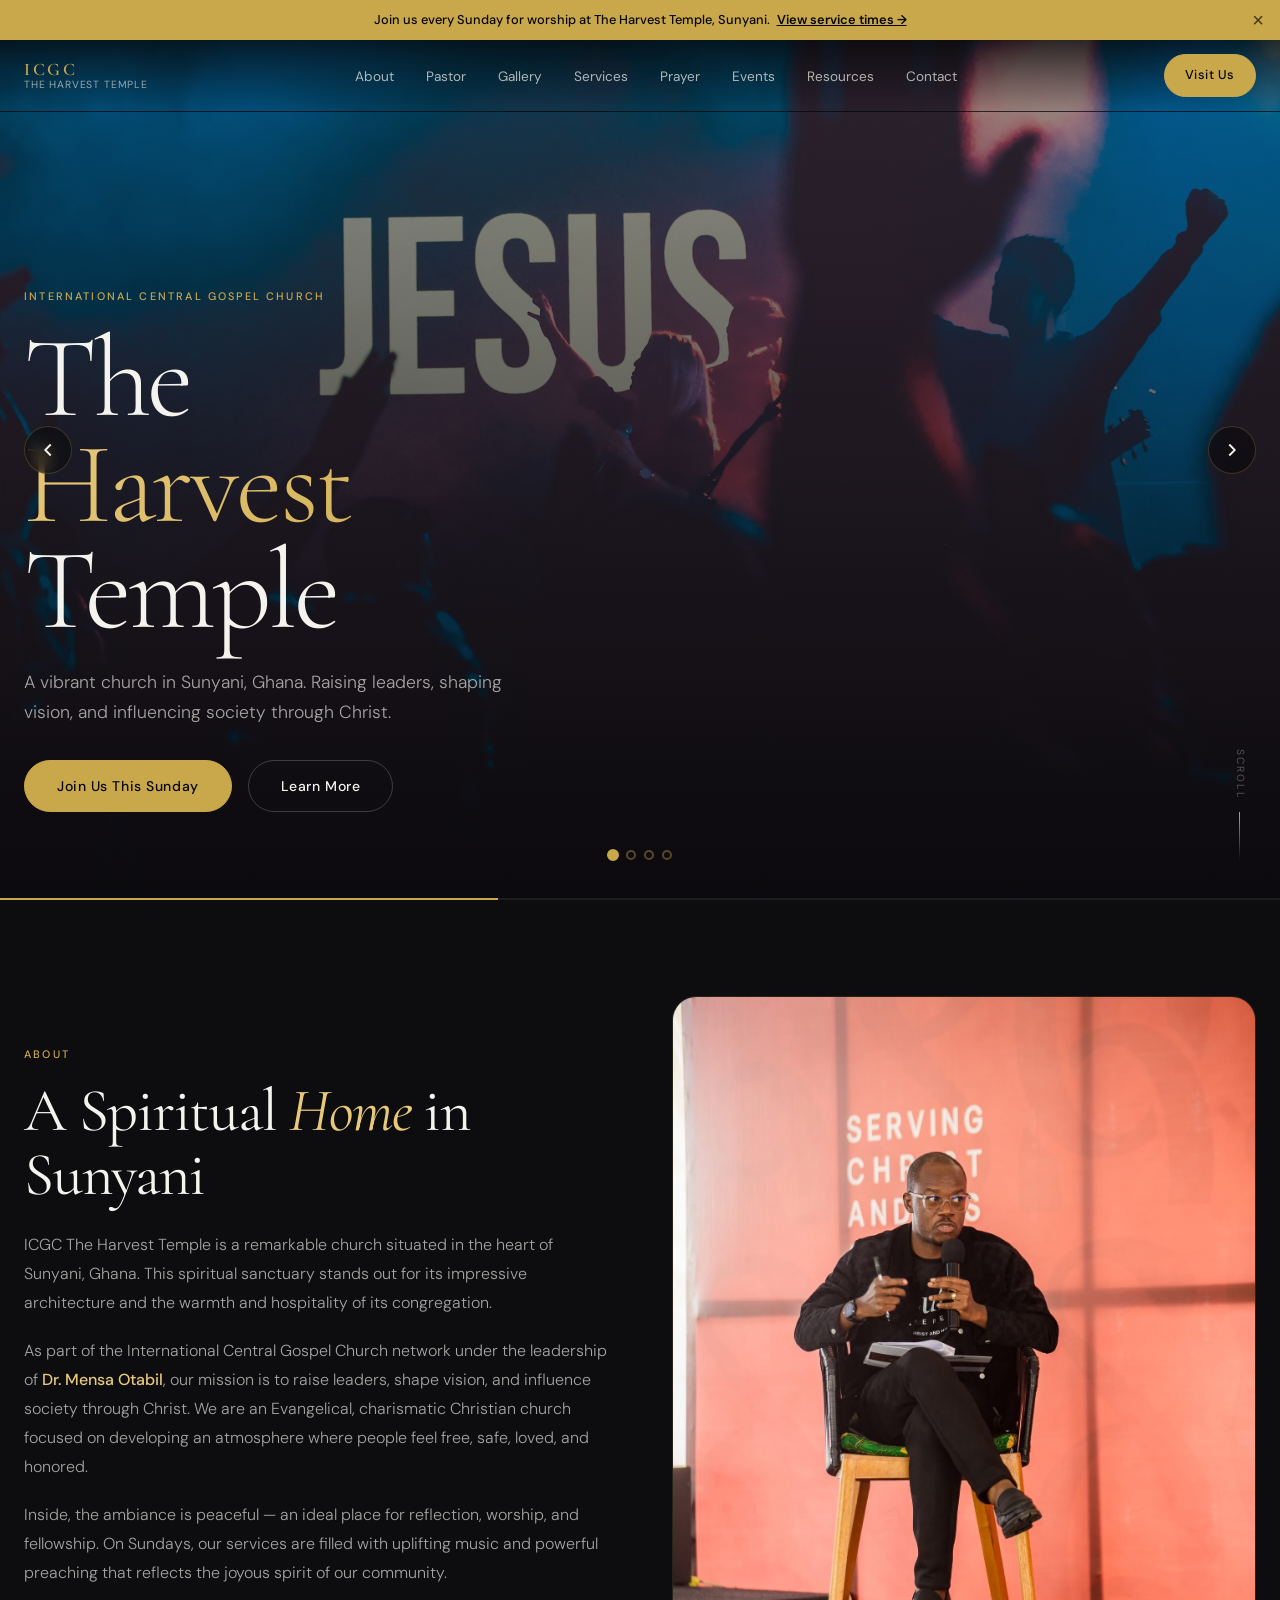
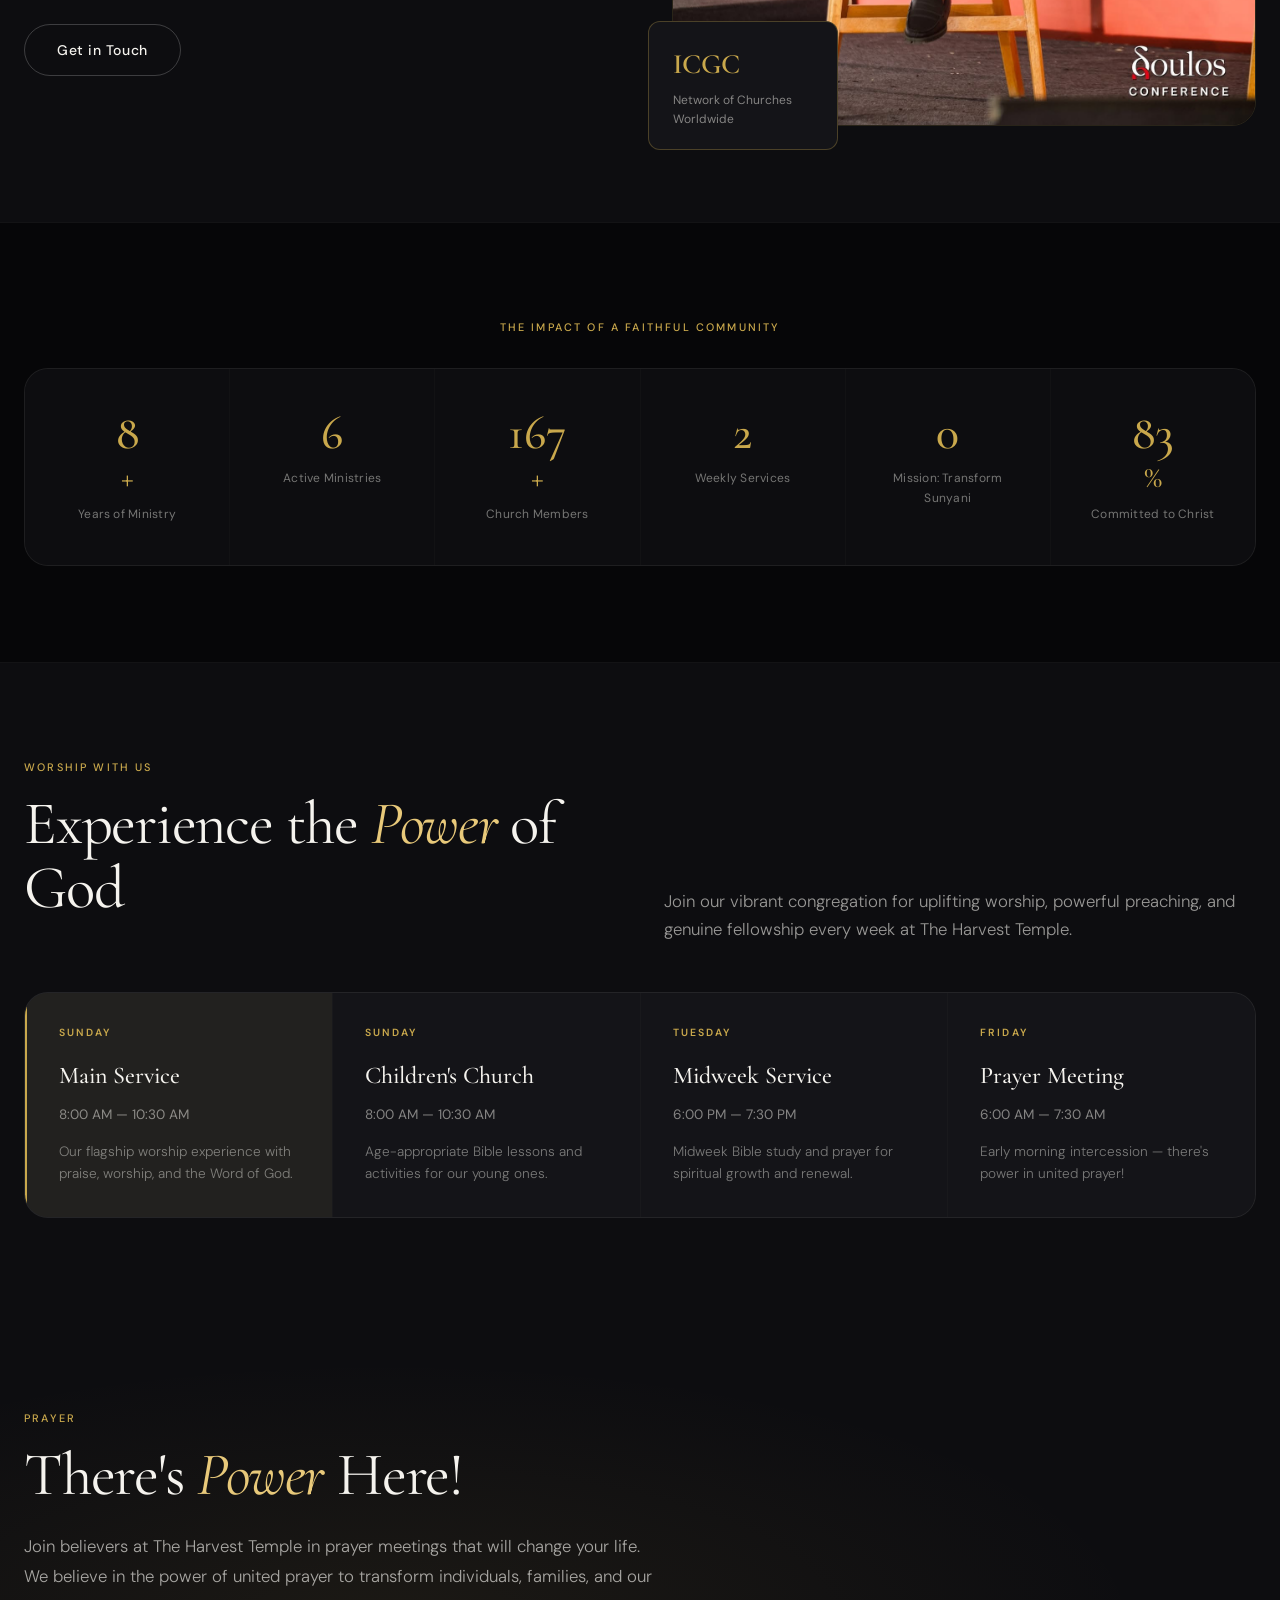
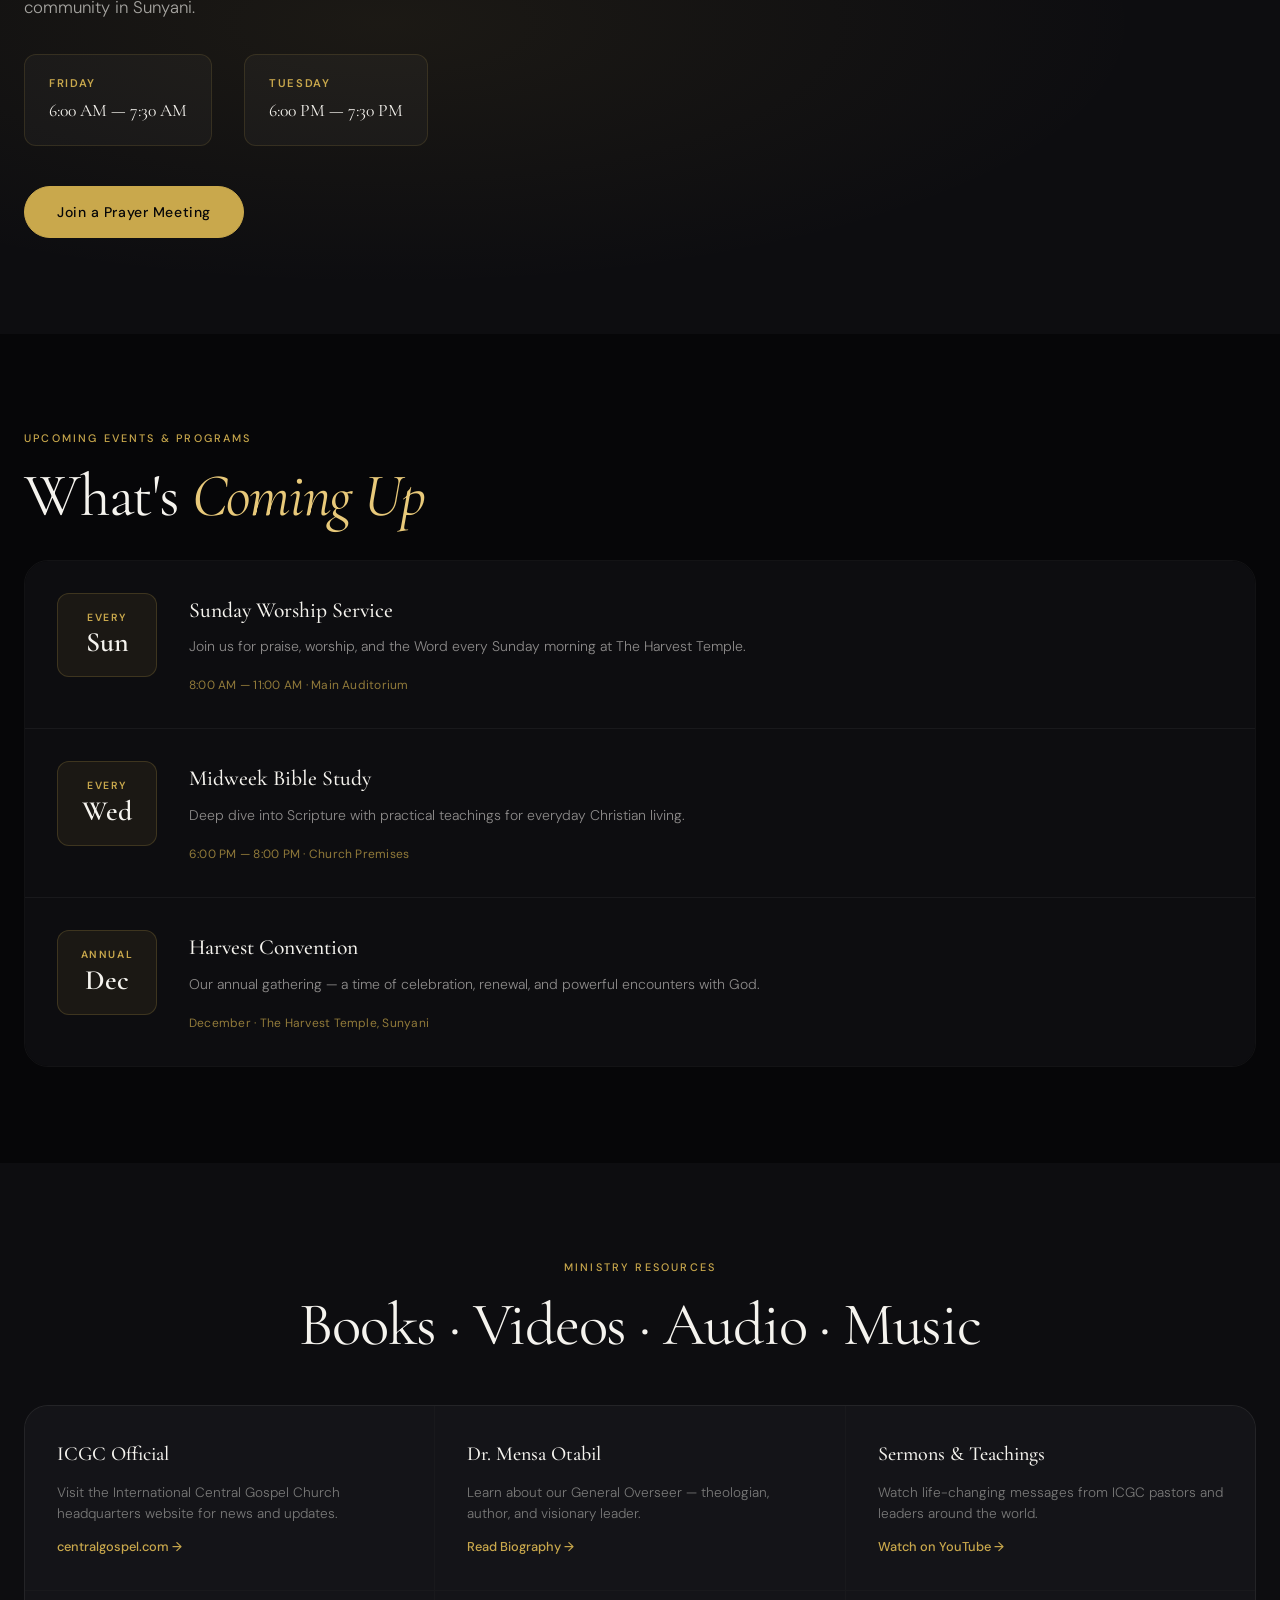
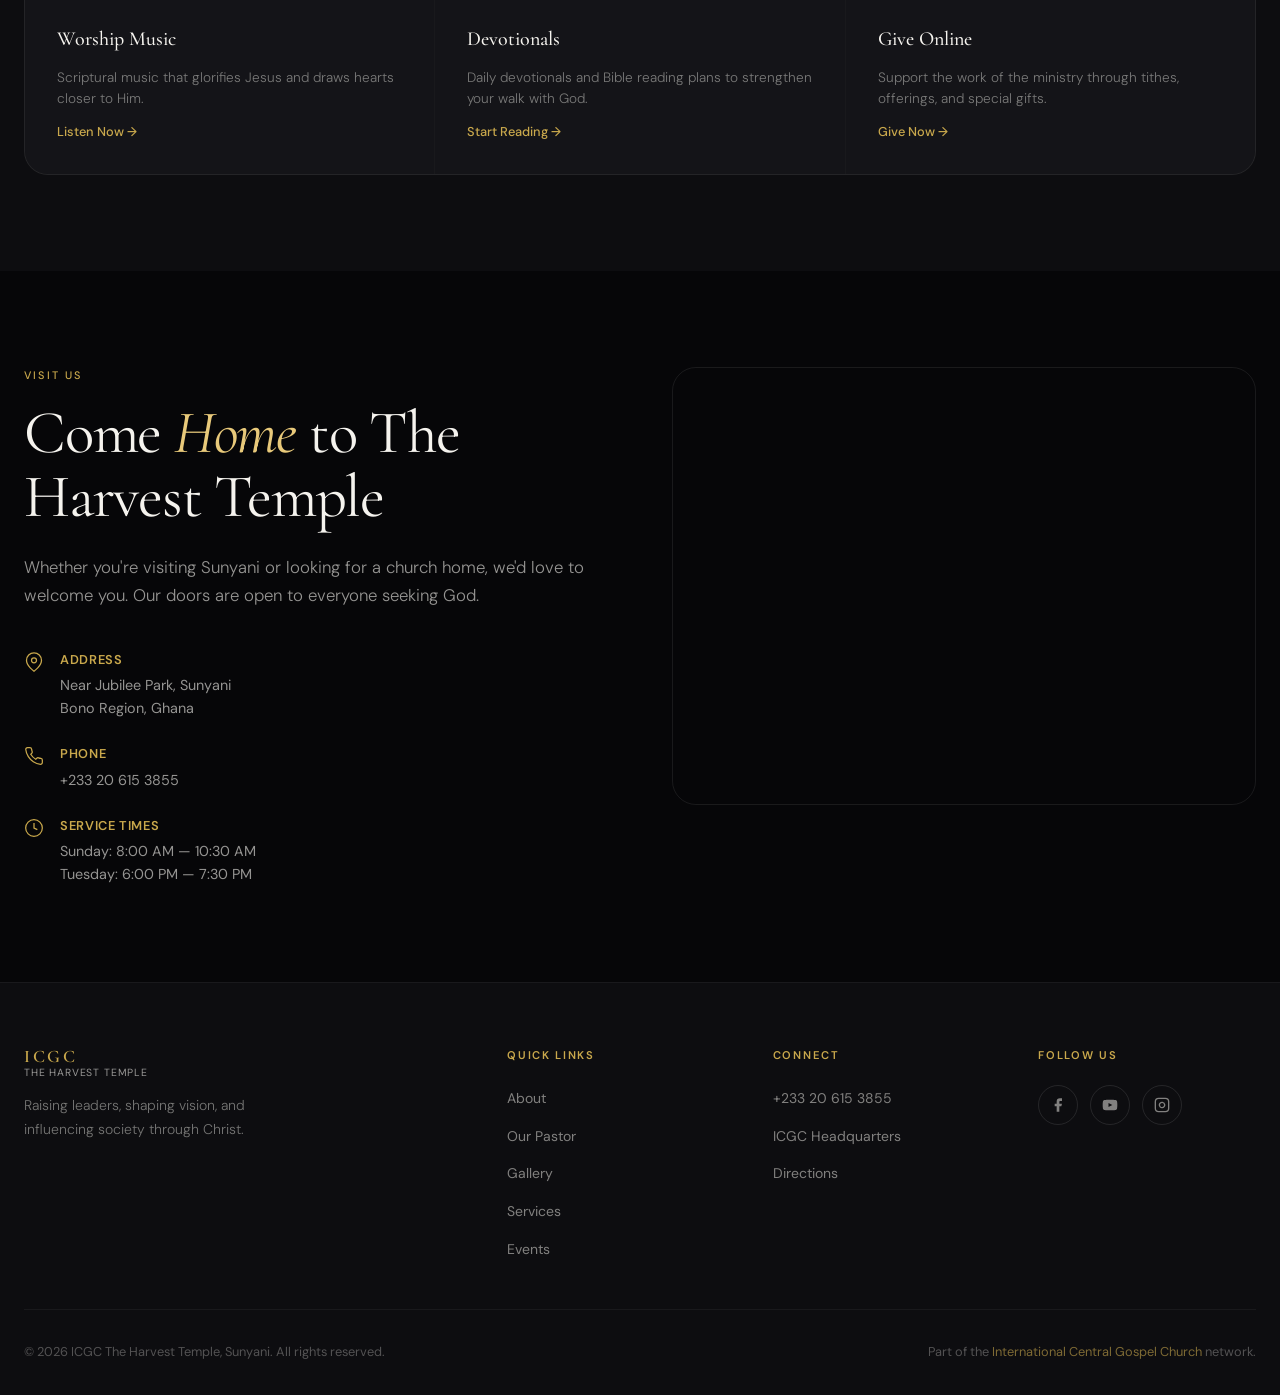
<file: index.html>
<!DOCTYPE html>
<html lang="en">
<head>
  <meta charset="UTF-8">
  <meta name="viewport" content="width=device-width, initial-scale=1.0">
  <title>ICGC The Harvest Temple | Sunyani, Ghana</title>
  <meta name="description" content="International Central Gospel Church — The Harvest Temple, Sunyani. A vibrant community raising leaders, shaping vision, and influencing society through Christ.">
  <link rel="preconnect" href="https://fonts.googleapis.com">
  <link rel="preconnect" href="https://fonts.gstatic.com" crossorigin>
  <link href="https://fonts.googleapis.com/css2?family=Cormorant+Garamond:ital,wght@0,300;0,400;0,500;0,600;0,700;1,400&family=DM+Sans:ital,opsz,wght@0,9..40,300;0,9..40,400;0,9..40,500;0,9..40,600;1,9..40,400&display=swap" rel="stylesheet">
  <link rel="stylesheet" href="css/style.css">
</head>
<body>

  <!-- Announcement Banner -->
  <div class="announcement-bar" id="announcementBar">
    <p>
      Join us every Sunday for worship at The Harvest Temple, Sunyani.
      <a href="#services">View service times &rarr;</a>
    </p>
    <button class="announcement-close" id="announcementClose" aria-label="Close announcement">&times;</button>
  </div>

  <!-- Navigation -->
  <header class="site-header site-header--over-hero" id="siteHeader">
    <nav class="nav-container">
      <a href="index.html" class="nav-logo">
        <span class="logo-mark">ICGC</span>
        <span class="logo-text">The Harvest Temple</span>
      </a>

      <ul class="nav-links" id="navLinks">
        <li><a href="#about">About</a></li>
        <li><a href="pastor.html">Pastor</a></li>
        <li><a href="gallery.html">Gallery</a></li>
        <li><a href="#services">Services</a></li>
        <!-- <li><a href="#ministries">Ministries</a></li> -->
        <li><a href="#prayer">Prayer</a></li>
        <li><a href="#events">Events</a></li>
        <li><a href="#resources">Resources</a></li>
        <li><a href="#contact">Contact</a></li>
      </ul>

      <div class="nav-actions">
        <a href="#contact" class="btn btn-gold btn-sm">Visit Us</a>
        <button class="nav-toggle" id="navToggle" aria-label="Toggle menu">
          <span></span><span></span><span></span>
        </button>
      </div>
    </nav>
  </header>

  <!-- Hero Slider -->
  <section class="hero-slider" id="hero" aria-label="Featured services">
    <div class="slider-track" id="sliderTrack">

      <article class="slide active" data-slide="0">
        <img src="images/slide1.jpg" alt="Congregation worshipping together" class="slide-bg">
        <div class="slide-overlay"></div>
        <div class="slide-content">
          <p class="section-label slide-label">International Central Gospel Church</p>
          <h1 class="slide-title">
            <span class="slide-line">The</span>
            <span class="slide-line slide-line-accent">Harvest</span>
            <span class="slide-line">Temple</span>
          </h1>
          <p class="slide-text">A vibrant church in Sunyani, Ghana. Raising leaders, shaping vision, and influencing society through Christ.</p>
          <div class="slide-actions">
            <a href="#services" class="btn btn-gold">Join Us This Sunday</a>
            <a href="#about" class="btn btn-outline">Learn More</a>
          </div>
        </div>
      </article>

      <article class="slide" data-slide="1">
        <img src="images/slide2.jpg" alt="Sunday worship service" class="slide-bg">
        <div class="slide-overlay"></div>
        <div class="slide-content">
          <p class="section-label slide-label">Every Sunday</p>
          <h2 class="slide-title slide-title-sm">Sunday Service</h2>
          <p class="slide-time">8:00 AM &mdash; 10:30 AM</p>
          <p class="slide-text">Experience uplifting praise, inspiring messages, and genuine fellowship every Sunday morning at The Harvest Temple.</p>
          <a href="#contact" class="btn btn-gold">Plan Your Visit</a>
        </div>
      </article>

      <article class="slide" data-slide="2">
        <img src="images/slide3.jpg" alt="Youth and students worship" class="slide-bg">
        <div class="slide-overlay"></div>
        <div class="slide-content">
          <p class="section-label slide-label">Youth &amp; Students</p>
          <h2 class="slide-title slide-title-sm">Harvest Youth</h2>
          <p class="slide-time">Sundays &middot; During Main Service</p>
          <p class="slide-text">Dynamic worship and teaching for the next generation. Empowering youth to live boldly for Christ through discipleship and fellowship.</p>
          <a href="#ministries" class="btn btn-gold">Youth Ministry</a>
        </div>
      </article>

      <article class="slide" data-slide="3">
        <img src="images/gallery2.jpg" alt="Midweek Bible study and prayer" class="slide-bg">
        <div class="slide-overlay"></div>
        <div class="slide-content">
          <p class="section-label slide-label">Midweek</p>
          <h2 class="slide-title slide-title-sm">Bible Study &amp; Prayer</h2>
          <p class="slide-time">Tuesday &middot; 6:00 PM &mdash; 7:30 PM</p>
          <p class="slide-text">Midweek Bible study and prayer for spiritual growth and renewal. We welcome you to be part of us.</p>
          <a href="#services" class="btn btn-gold">All Services</a>
        </div>
      </article>

    </div>

    <button class="slider-arrow slider-prev" id="sliderPrev" aria-label="Previous slide">
      <svg viewBox="0 0 24 24" fill="none" stroke="currentColor" stroke-width="2"><path d="M15 18l-6-6 6-6"/></svg>
    </button>
    <button class="slider-arrow slider-next" id="sliderNext" aria-label="Next slide">
      <svg viewBox="0 0 24 24" fill="none" stroke="currentColor" stroke-width="2"><path d="M9 18l6-6-6-6"/></svg>
    </button>

    <div class="slider-dots" id="sliderDots" role="tablist" aria-label="Slide navigation">
      <button class="slider-dot active" data-index="0" aria-label="Slide 1" aria-selected="true"></button>
      <button class="slider-dot" data-index="1" aria-label="Slide 2" aria-selected="false"></button>
      <button class="slider-dot" data-index="2" aria-label="Slide 3" aria-selected="false"></button>
      <button class="slider-dot" data-index="3" aria-label="Slide 4" aria-selected="false"></button>
    </div>

    <div class="slider-progress"><div class="slider-progress-bar" id="sliderProgress"></div></div>

    <div class="hero-scroll">
      <span>Scroll</span>
      <div class="scroll-line"></div>
    </div>
  </section>

  <!-- About Section -->
  <section class="section about-section" id="about">
    <div class="container">
      <div class="about-grid">
        <div class="about-content">
          <p class="section-label">About</p>
          <h2 class="section-title">A Spiritual <em>Home</em> in Sunyani</h2>
          <div class="about-text">
            <p>
              ICGC The Harvest Temple is a remarkable church situated in the heart of
              Sunyani, Ghana. This spiritual sanctuary stands out for its impressive
              architecture and the warmth and hospitality of its congregation.
            </p>
            <p>
              As part of the International Central Gospel Church network under the
              leadership of <strong>Dr. Mensa Otabil</strong>, our mission is to raise
              leaders, shape vision, and influence society through Christ. We are an
              Evangelical, charismatic Christian church focused on developing an
              atmosphere where people feel free, safe, loved, and honored.
            </p>
            <p>
              Inside, the ambiance is peaceful — an ideal place for reflection,
              worship, and fellowship. On Sundays, our services are filled with
              uplifting music and powerful preaching that reflects the joyous spirit
              of our community.
            </p>
          </div>
          <a href="#contact" class="btn btn-outline">Get in Touch</a>
        </div>
        <div class="about-visual">
          <div class="about-image-frame">
          <img src="images/IMG_9667.JPG" alt="The Harvest Temple church">
          </div>
          <div class="about-badge">
            <span class="about-badge-number">ICGC</span>
            <span class="about-badge-text">Network of Churches Worldwide</span>
          </div>
        </div>
      </div>
    </div>
  </section>

  <!-- Stats Section -->
  <section class="section stats-section">
    <div class="container">
      <p class="section-label text-center">The impact of a faithful community</p>
      <div class="stats-grid">
        <div class="stat-card">
          <span class="stat-number" data-count="10">0</span>
          <span class="stat-suffix">+</span>
          <span class="stat-label">Years of Ministry</span>
        </div>
        <div class="stat-card">
          <span class="stat-number" data-count="8">0</span>
          <span class="stat-label">Active Ministries</span>
        </div>
        <div class="stat-card">
          <span class="stat-number" data-count="200">0</span>
          <span class="stat-suffix">+</span>
          <span class="stat-label">Church Members</span>
        </div>
        <div class="stat-card">
          <span class="stat-number" data-count="3">0</span>
          <span class="stat-label">Weekly Services</span>
        </div>
        <div class="stat-card">
          <span class="stat-number" data-count="1">0</span>
          <span class="stat-label">Mission: Transform Sunyani</span>
        </div>
        <div class="stat-card">
          <span class="stat-number" data-count="100">0</span>
          <span class="stat-suffix">%</span>
          <span class="stat-label">Committed to Christ</span>
        </div>
      </div>
    </div>
  </section>

  <!-- Services Section -->
  <section class="section services-section" id="services">
    <div class="container">
      <div class="services-header">
        <div>
          <p class="section-label">Worship With Us</p>
          <h2 class="section-title">Experience the <em>Power</em> of God</h2>
        </div>
        <p class="services-intro">
          Join our vibrant congregation for uplifting worship, powerful preaching,
          and genuine fellowship every week at The Harvest Temple.
        </p>
      </div>
      <div class="services-grid">
        <div class="service-card featured">
          <div class="service-day">Sunday</div>
          <h3 class="service-name">Main Service</h3>
          <p class="service-time">8:00 AM &mdash; 10:30 AM</p>
          <p class="service-desc">Our flagship worship experience with praise, worship, and the Word of God.</p>
        </div>
        <div class="service-card">
          <div class="service-day">Sunday</div>
          <h3 class="service-name">Children's Church</h3>
          <p class="service-time">8:00 AM &mdash; 10:30 AM</p>
          <p class="service-desc">Age-appropriate Bible lessons and activities for our young ones.</p>
        </div>
        <div class="service-card">
          <div class="service-day">Tuesday</div>
          <h3 class="service-name">Midweek Service</h3>
          <p class="service-time">6:00 PM &mdash; 7:30 PM</p>
          <p class="service-desc">Midweek Bible study and prayer for spiritual growth and renewal.</p>
        </div>
        <div class="service-card">
          <div class="service-day">Friday</div>
          <h3 class="service-name">Prayer Meeting</h3>
          <p class="service-time">6:00 AM &mdash; 7:30 AM</p>
          <p class="service-desc">Early morning intercession — there's power in united prayer!</p>
        </div>
      </div>
    </div>
  </section>

  <!-- Ministries Section -->
  <!-- <section class="section ministries-section" id="ministries">
    <div class="container">
      <p class="section-label text-center">Get Involved</p>
      <h2 class="section-title text-center">Our <em>Ministries</em></h2>
      <p class="section-desc text-center">
        Discover ways to serve, grow, and connect with our church family.
      </p>
      <div class="ministries-grid">
        <div class="ministry-card">
          <div class="ministry-icon">
            <svg viewBox="0 0 24 24" fill="none" stroke="currentColor" stroke-width="1.5"><path d="M12 2L2 7l10 5 10-5-10-5zM2 17l10 5 10-5M2 12l10 5 10-5"/></svg>
          </div>
          <h3>Youth Ministry</h3>
          <p>Empowering the next generation to live boldly for Christ through discipleship and fellowship.</p>
        </div>
        <div class="ministry-card">
          <div class="ministry-icon">
            <svg viewBox="0 0 24 24" fill="none" stroke="currentColor" stroke-width="1.5"><path d="M17 21v-2a4 4 0 0 0-4-4H5a4 4 0 0 0-4 4v2"/><circle cx="9" cy="7" r="4"/><path d="M23 21v-2a4 4 0 0 0-3-3.87M16 3.13a4 4 0 0 1 0 7.75"/></svg>
          </div>
          <h3>Women's Fellowship</h3>
          <p>A community of women growing in faith, supporting one another, and impacting families.</p>
        </div>
        <div class="ministry-card">
          <div class="ministry-icon">
            <svg viewBox="0 0 24 24" fill="none" stroke="currentColor" stroke-width="1.5"><path d="M20.84 4.61a5.5 5.5 0 0 0-7.78 0L12 5.67l-1.06-1.06a5.5 5.5 0 0 0-7.78 7.78l1.06 1.06L12 21.23l7.78-7.78 1.06-1.06a5.5 5.5 0 0 0 0-7.78z"/></svg>
          </div>
          <h3>Men's Ministry</h3>
          <p>Building godly men who lead with integrity in their homes, workplaces, and community.</p>
        </div>
        <div class="ministry-card">
          <div class="ministry-icon">
            <svg viewBox="0 0 24 24" fill="none" stroke="currentColor" stroke-width="1.5"><path d="M4 19.5A2.5 2.5 0 0 1 6.5 17H20"/><path d="M6.5 2H20v20H6.5A2.5 2.5 0 0 1 4 19.5v-15A2.5 2.5 0 0 1 6.5 2z"/></svg>
          </div>
          <h3>Bible Study</h3>
          <p>Deep biblical teaching that equips believers with knowledge and practical ministry skills.</p>
        </div>
        <div class="ministry-card">
          <div class="ministry-icon">
            <svg viewBox="0 0 24 24" fill="none" stroke="currentColor" stroke-width="1.5"><path d="M9 18V5l12-2v13"/><circle cx="6" cy="18" r="3"/><circle cx="18" cy="16" r="3"/></svg>
          </div>
          <h3>Praise &amp; Worship</h3>
          <p>An anointed team leading the congregation into the presence of God through music.</p>
        </div>
        <div class="ministry-card">
          <div class="ministry-icon">
            <svg viewBox="0 0 24 24" fill="none" stroke="currentColor" stroke-width="1.5"><path d="M22 12h-4l-3 9L9 3l-3 9H2"/></svg>
          </div>
          <h3>Outreach &amp; Missions</h3>
          <p>Reaching the lost and serving the community through evangelism and humanitarian work.</p>
        </div>
      </div>
    </div>
  </section> -->

  <!-- Prayer Section -->
  <section class="section prayer-section" id="prayer">
    <div class="prayer-bg"></div>
    <div class="container">
      <div class="prayer-content">
        <p class="section-label">Prayer</p>
        <h2 class="section-title">There's <em>Power</em> Here!</h2>
        <p class="prayer-text">
          Join believers at The Harvest Temple in prayer meetings that will change
          your life. We believe in the power of united prayer to transform individuals,
          families, and our community in Sunyani.
        </p>
        <div class="prayer-schedule">
          <div class="prayer-item">
            <span class="prayer-day">Friday</span>
            <span class="prayer-time">6:00 AM &mdash; 7:30 AM</span>
          </div>
          <div class="prayer-item">
            <span class="prayer-day">Tuesday</span>
            <span class="prayer-time">6:00 PM &mdash; 7:30 PM</span>
          </div>
        </div>
        <a href="#contact" class="btn btn-gold">Join a Prayer Meeting</a>
      </div>
    </div>
  </section>

  <!-- Events Section -->
  <section class="section events-section" id="events">
    <div class="container">
      <p class="section-label">Upcoming Events &amp; Programs</p>
      <h2 class="section-title">What's <em>Coming Up</em></h2>
      <div class="events-grid">
        <article class="event-card">
          <div class="event-date">
            <span class="event-month">Every</span>
            <span class="event-day">Sun</span>
          </div>
          <div class="event-details">
            <h3>Sunday Worship Service</h3>
            <p>Join us for praise, worship, and the Word every Sunday morning at The Harvest Temple.</p>
            <span class="event-meta">8:00 AM &mdash; 11:00 AM &middot; Main Auditorium</span>
          </div>
        </article>
        <article class="event-card">
          <div class="event-date">
            <span class="event-month">Every</span>
            <span class="event-day">Wed</span>
          </div>
          <div class="event-details">
            <h3>Midweek Bible Study</h3>
            <p>Deep dive into Scripture with practical teachings for everyday Christian living.</p>
            <span class="event-meta">6:00 PM &mdash; 8:00 PM &middot; Church Premises</span>
          </div>
        </article>
        <article class="event-card">
          <div class="event-date">
            <span class="event-month">Annual</span>
            <span class="event-day">Dec</span>
          </div>
          <div class="event-details">
            <h3>Harvest Convention</h3>
            <p>Our annual gathering — a time of celebration, renewal, and powerful encounters with God.</p>
            <span class="event-meta">December &middot; The Harvest Temple, Sunyani</span>
          </div>
        </article>
      </div>
    </div>
  </section>

  <!-- Resources Section -->
  <section class="section resources-section" id="resources">
    <div class="container">
      <p class="section-label text-center">Ministry Resources</p>
      <h2 class="section-title text-center">Books &middot; Videos &middot; Audio &middot; Music</h2>
      <div class="resources-grid">
        <a href="https://centralgospel.com" target="_blank" rel="noopener" class="resource-card">
          <h3>ICGC Official</h3>
          <p>Visit the International Central Gospel Church headquarters website for news and updates.</p>
          <span class="resource-link">centralgospel.com &rarr;</span>
        </a>
        <a href="https://centralgospel.com/mensa-otabil/" target="_blank" rel="noopener" class="resource-card">
          <h3>Dr. Mensa Otabil</h3>
          <p>Learn about our General Overseer — theologian, author, and visionary leader.</p>
          <span class="resource-link">Read Biography &rarr;</span>
        </a>
        <a href="https://www.youtube.com/results?search_query=ICGC+sermons" target="_blank" rel="noopener" class="resource-card">
          <h3>Sermons &amp; Teachings</h3>
          <p>Watch life-changing messages from ICGC pastors and leaders around the world.</p>
          <span class="resource-link">Watch on YouTube &rarr;</span>
        </a>
        <a href="https://www.youtube.com/results?search_query=ICGC+worship" target="_blank" rel="noopener" class="resource-card">
          <h3>Worship Music</h3>
          <p>Scriptural music that glorifies Jesus and draws hearts closer to Him.</p>
          <span class="resource-link">Listen Now &rarr;</span>
        </a>
        <a href="https://centralgospel.com" target="_blank" rel="noopener" class="resource-card">
          <h3>Devotionals</h3>
          <p>Daily devotionals and Bible reading plans to strengthen your walk with God.</p>
          <span class="resource-link">Start Reading &rarr;</span>
        </a>
        <a href="https://centralgospel.com" target="_blank" rel="noopener" class="resource-card">
          <h3>Give Online</h3>
          <p>Support the work of the ministry through tithes, offerings, and special gifts.</p>
          <span class="resource-link">Give Now &rarr;</span>
        </a>
      </div>
    </div>
  </section>

  <!-- Contact Section -->
  <section class="section contact-section" id="contact">
    <div class="container">
      <div class="contact-grid">
        <div class="contact-info">
          <p class="section-label">Visit Us</p>
          <h2 class="section-title">Come <em>Home</em> to The Harvest Temple</h2>
          <p class="contact-desc">
            Whether you're visiting Sunyani or looking for a church home, we'd love
            to welcome you. Our doors are open to everyone seeking God.
          </p>
          <div class="contact-details">
            <div class="contact-item">
              <svg viewBox="0 0 24 24" fill="none" stroke="currentColor" stroke-width="1.5"><path d="M21 10c0 7-9 13-9 13s-9-6-9-13a9 9 0 0 1 18 0z"/><circle cx="12" cy="10" r="3"/></svg>
              <div>
                <strong>Address</strong>
                <p>Near Jubilee Park, Sunyani<br>Bono Region, Ghana</p>
              </div>
            </div>
            <div class="contact-item">
              <svg viewBox="0 0 24 24" fill="none" stroke="currentColor" stroke-width="1.5"><path d="M22 16.92v3a2 2 0 0 1-2.18 2 19.79 19.79 0 0 1-8.63-3.07 19.5 19.5 0 0 1-6-6 19.79 19.79 0 0 1-3.07-8.67A2 2 0 0 1 4.11 2h3a2 2 0 0 1 2 1.72c.127.96.361 1.903.7 2.81a2 2 0 0 1-.45 2.11L8.09 9.91a16 16 0 0 0 6 6l1.27-1.27a2 2 0 0 1 2.11-.45c.907.339 1.85.573 2.81.7A2 2 0 0 1 22 16.92z"/></svg>
              <div>
                <strong>Phone</strong>
                <p><a href="tel:+233206153855">+233 20 615 3855</a></p>
              </div>
            </div>
            <div class="contact-item">
              <svg viewBox="0 0 24 24" fill="none" stroke="currentColor" stroke-width="1.5"><circle cx="12" cy="12" r="10"/><path d="M12 6v6l4 2"/></svg>
              <div>
                <strong>Service Times</strong>
                <p>Sunday: 8:00 AM &mdash; 10:30 AM<br>Tuesday: 6:00 PM &mdash; 7:30 PM</p>
              </div>
            </div>
          </div>
        </div>
        <div class="contact-map">
          <iframe
            src="https://www.google.com/maps/embed?pb=!1m18!1m12!1m3!1d3970.5!2d-2.326!3d7.339!2m3!1f0!2f0!3f0!3m2!1i1024!2i768!4f13.1!3m3!1m2!1s0x0%3A0x0!2zN8KwMjAnMjAuNCJOIDLCsDE5JzMzLjYiVw!5e0!3m2!1sen!2sgh!4v1"
            width="100%" height="100%" style="border:0;" allowfullscreen="" loading="lazy"
            referrerpolicy="no-referrer-when-downgrade"
            title="ICGC The Harvest Temple location map">
          </iframe>
        </div>
      </div>
    </div>
  </section>

  <!-- Footer -->
  <footer class="site-footer">
    <div class="container">
      <div class="footer-grid">
        <div class="footer-brand">
          <a href="index.html" class="nav-logo">
            <span class="logo-mark">ICGC</span>
            <span class="logo-text">The Harvest Temple</span>
          </a>
          <p>Raising leaders, shaping vision, and influencing society through Christ.</p>
        </div>
        <div class="footer-links">
          <h4>Quick Links</h4>
          <ul>
            <li><a href="#about">About</a></li>
            <li><a href="pastor.html">Our Pastor</a></li>
            <li><a href="gallery.html">Gallery</a></li>
            <li><a href="#services">Services</a></li>
            <!-- <li><a href="#ministries">Ministries</a></li> -->
            <li><a href="#events">Events</a></li>
          </ul>
        </div>
        <div class="footer-links">
          <h4>Connect</h4>
          <ul>
            <li><a href="tel:+233206153855">+233 20 615 3855</a></li>
            <li><a href="https://centralgospel.com" target="_blank" rel="noopener">ICGC Headquarters</a></li>
            <li><a href="#contact">Directions</a></li>
          </ul>
        </div>
        <div class="footer-social">
          <h4>Follow Us</h4>
          <div class="social-icons">
            <a href="web.facebook.com/icgctht" aria-label="Facebook"><svg viewBox="0 0 24 24" fill="currentColor"><path d="M18 2h-3a5 5 0 0 0-5 5v3H7v4h3v8h4v-8h3l1-4h-4V7a1 1 0 0 1 1-1h3z"/></svg></a>
            <a href="https://www.youtube.com/@ICGCTHEHARVESTTEMPLE" aria-label="YouTube"><svg viewBox="0 0 24 24" fill="currentColor"><path d="M22.54 6.42a2.78 2.78 0 0 0-1.95-1.96C18.88 4 12 4 12 4s-6.88 0-8.59.46a2.78 2.78 0 0 0-1.95 1.96A29 29 0 0 0 1 12a29 29 0 0 0 .46 5.58 2.78 2.78 0 0 0 1.95 1.96C5.12 20 12 20 12 20s6.88 0 8.59-.46a2.78 2.78 0 0 0 1.95-1.96A29 29 0 0 0 23 12a29 29 0 0 0-.46-5.58zM9.75 15.02V8.98L15.5 12l-5.75 3.02z"/></svg></a>
            <a href="instagram.com/icgctheharvesttemple_" aria-label="Instagram"><svg viewBox="0 0 24 24" fill="none" stroke="currentColor" stroke-width="2"><rect x="2" y="2" width="20" height="20" rx="5"/><path d="M16 11.37A4 4 0 1 1 12.63 8 4 4 0 0 1 16 11.37z"/><line x1="17.5" y1="6.5" x2="17.51" y2="6.5"/></svg></a>
          </div>
        </div>
      </div>
      <div class="footer-bottom">
        <p>&copy; 2026 ICGC The Harvest Temple, Sunyani. All rights reserved.</p>
        <p>Part of the <a href="https://centralgospel.com" target="_blank" rel="noopener">International Central Gospel Church</a> network.</p>
      </div>
    </div>
  </footer>

  <script src="js/main.js"></script>
</body>
</html>
</file>
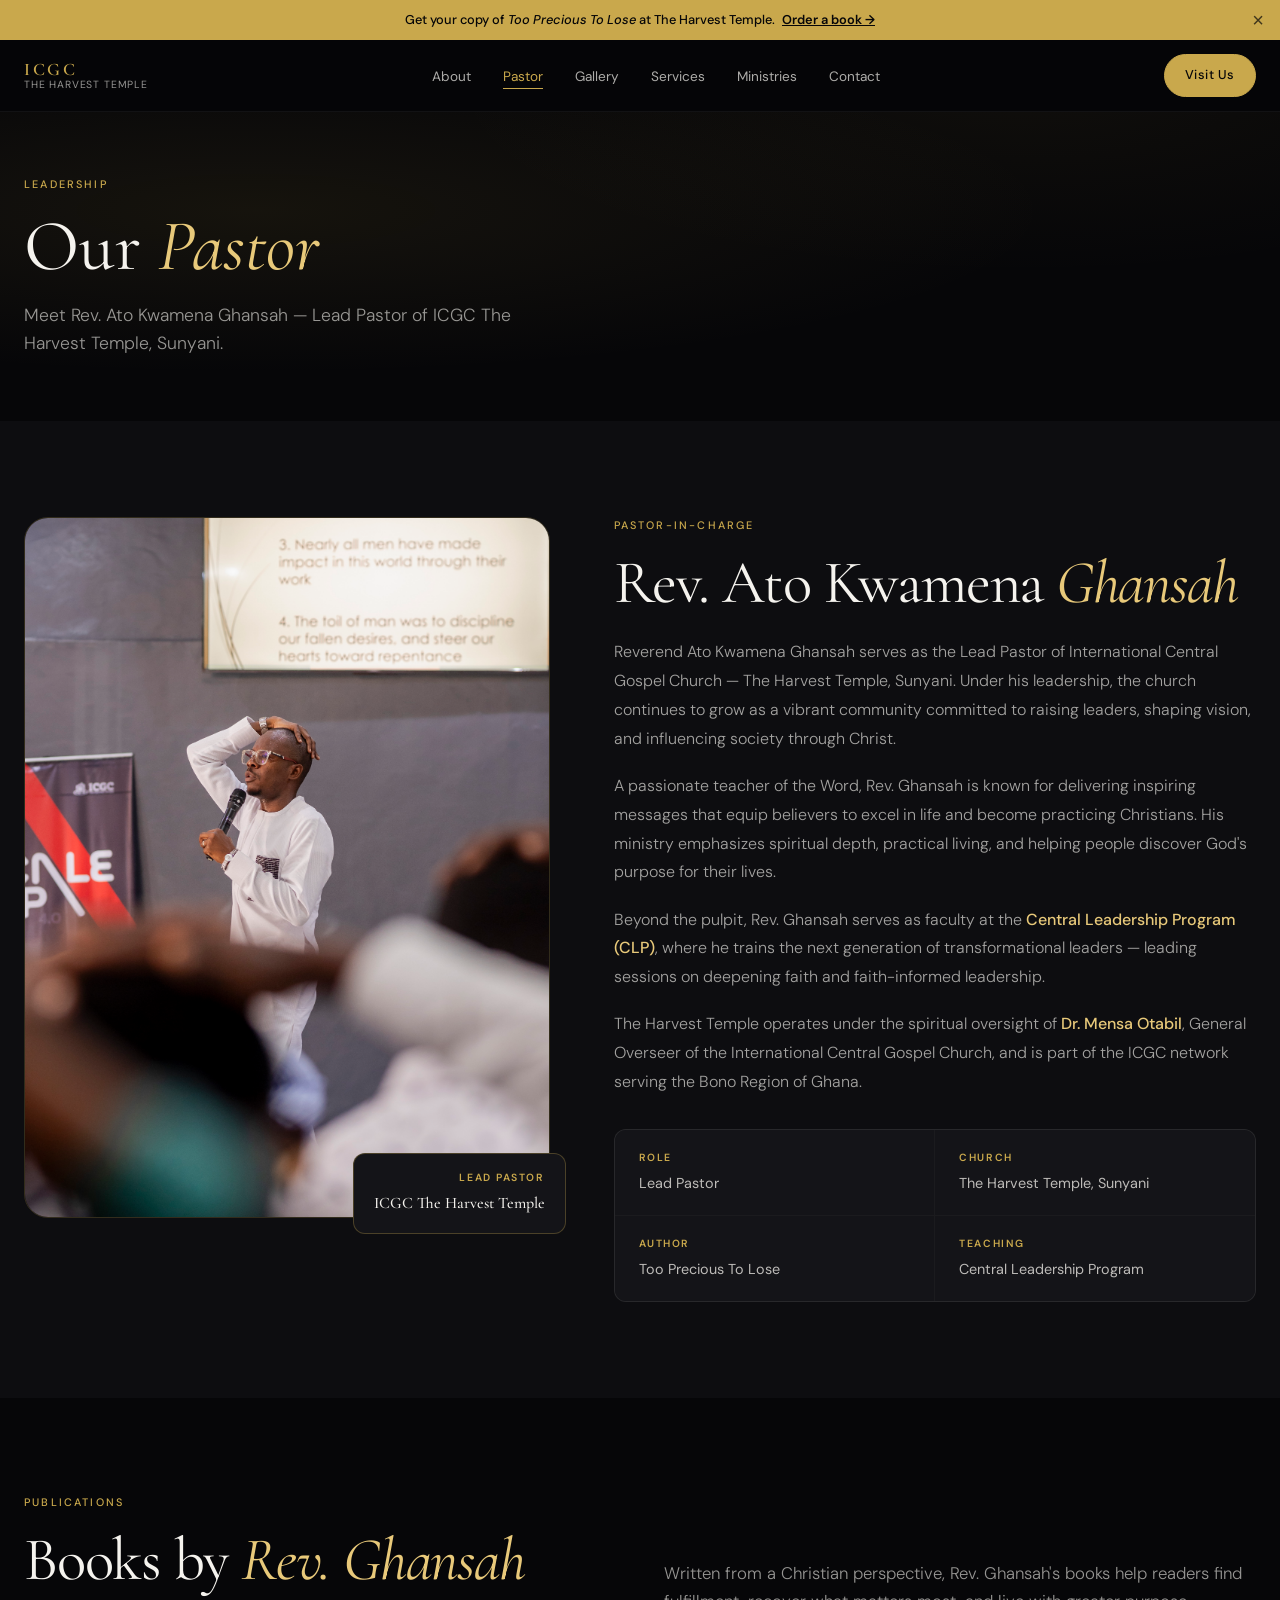
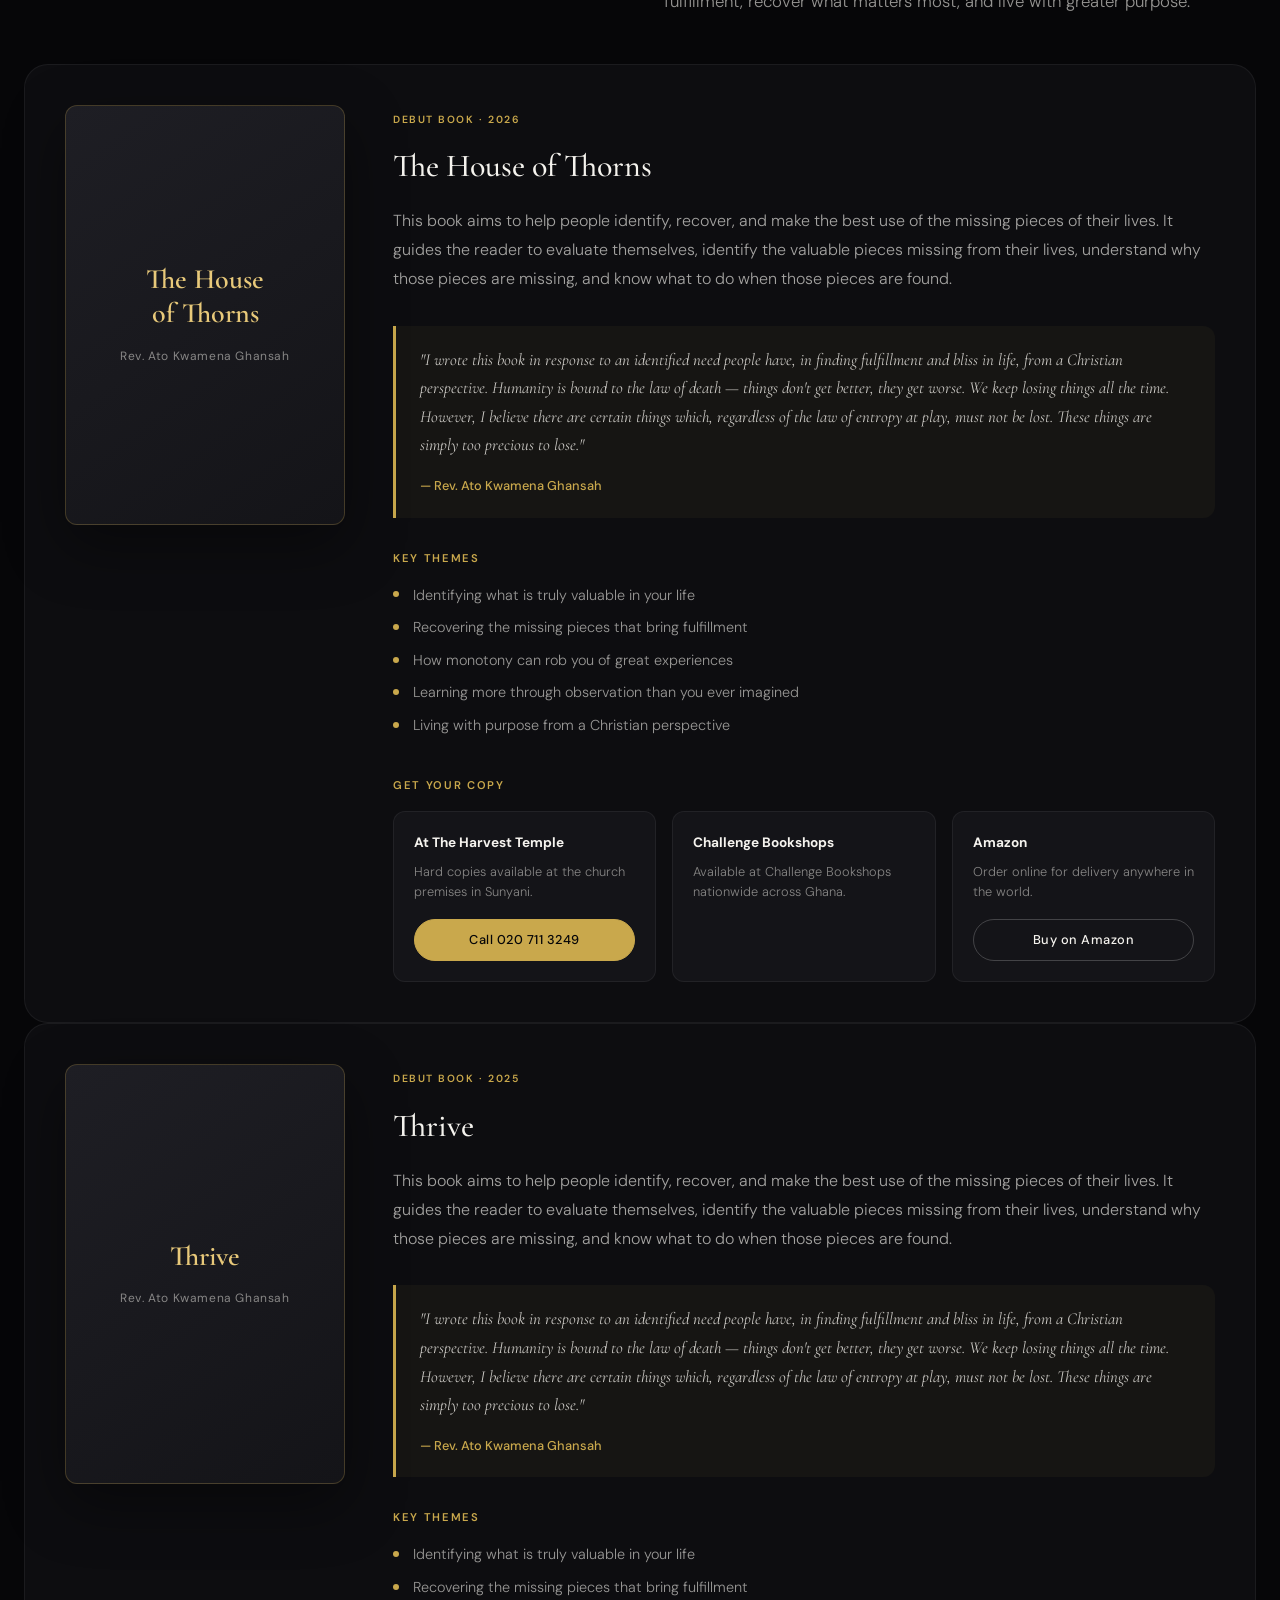
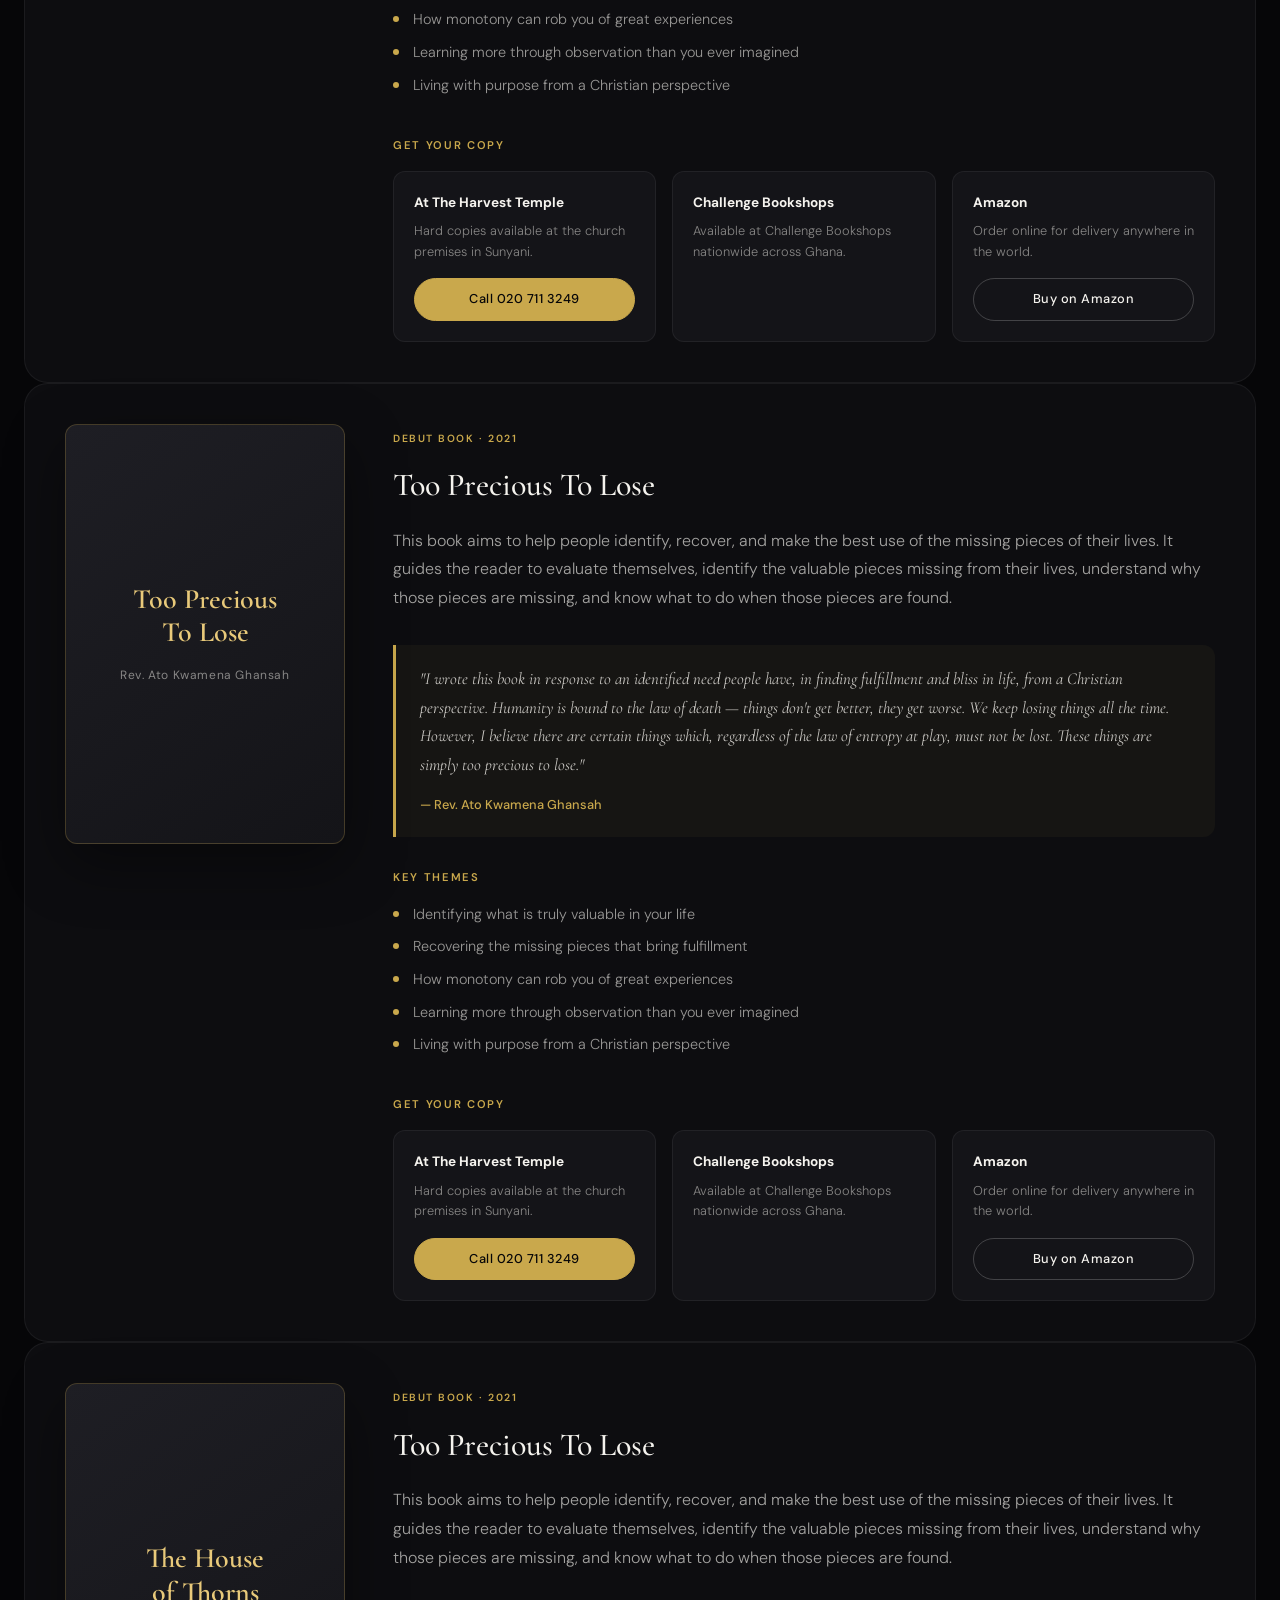
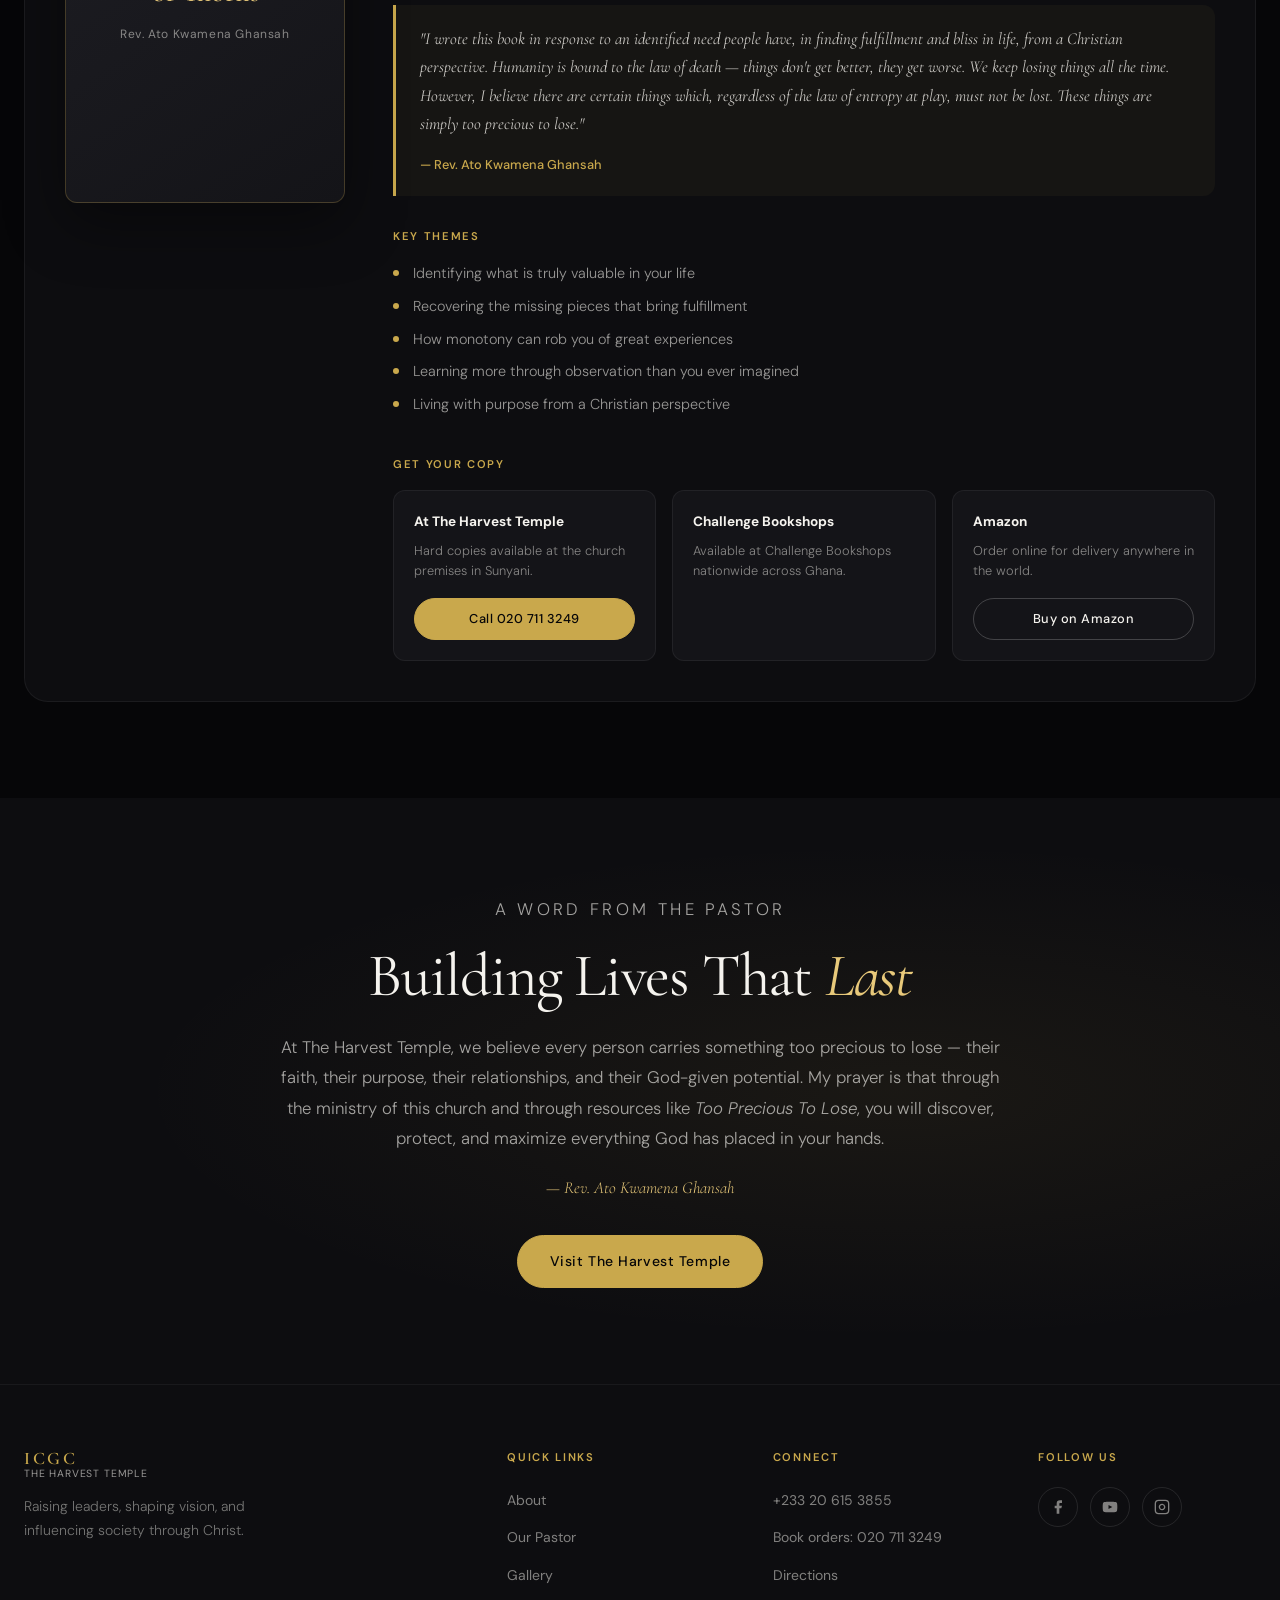
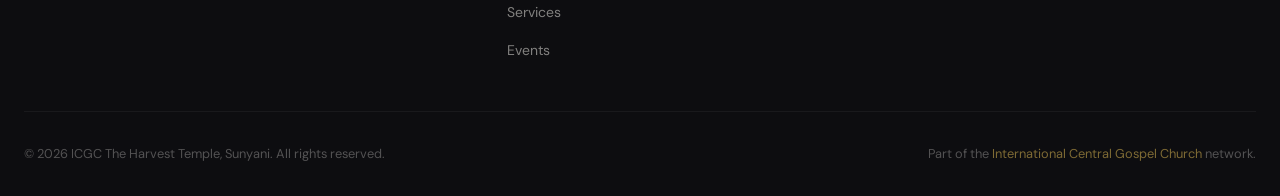
<file: pastor.html>
<!DOCTYPE html>
<html lang="en">
<head>
  <meta charset="UTF-8">
  <meta name="viewport" content="width=device-width, initial-scale=1.0">
  <title>Our Pastor &amp; Books | ICGC The Harvest Temple</title>
  <meta name="description" content="Meet Rev. Ato Kwamena Ghansah, Lead Pastor of ICGC The Harvest Temple, Sunyani — and discover his book Too Precious To Lose.">
  <link rel="preconnect" href="https://fonts.googleapis.com">
  <link rel="preconnect" href="https://fonts.gstatic.com" crossorigin>
  <link href="https://fonts.googleapis.com/css2?family=Cormorant+Garamond:ital,wght@0,300;0,400;0,500;0,600;0,700;1,400&family=DM+Sans:ital,opsz,wght@0,9..40,300;0,9..40,400;0,9..40,500;0,9..40,600;1,9..40,400&display=swap" rel="stylesheet">
  <link rel="stylesheet" href="css/style.css">
</head>
<body class="page-inner">

  <!-- Announcement Banner -->
  <div class="announcement-bar" id="announcementBar">
    <p>
      Get your copy of <em>Too Precious To Lose</em> at The Harvest Temple.
      <a href="#books">Order a book &rarr;</a>
    </p>
    <button class="announcement-close" id="announcementClose" aria-label="Close announcement">&times;</button>
  </div>

  <!-- Navigation -->
  <header class="site-header site-header--solid" id="siteHeader">
    <nav class="nav-container">
      <a href="index.html" class="nav-logo">
        <span class="logo-mark">ICGC</span>
        <span class="logo-text">The Harvest Temple</span>
      </a>

      <ul class="nav-links" id="navLinks">
        <li><a href="index.html#about">About</a></li>
        <li><a href="pastor.html" class="active">Pastor</a></li>
        <li><a href="gallery.html">Gallery</a></li>
        <li><a href="index.html#services">Services</a></li>
        <li><a href="index.html#ministries">Ministries</a></li>
        <li><a href="index.html#contact">Contact</a></li>
      </ul>

      <div class="nav-actions">
        <a href="index.html#contact" class="btn btn-gold btn-sm">Visit Us</a>
        <button class="nav-toggle" id="navToggle" aria-label="Toggle menu">
          <span></span><span></span><span></span>
        </button>
      </div>
    </nav>
  </header>

  <!-- Page Hero -->
  <section class="page-hero">
    <div class="page-hero-bg"></div>
    <div class="container">
      <p class="section-label">Leadership</p>
      <h1 class="page-hero-title">Our <em>Pastor</em></h1>
      <p class="page-hero-desc">Meet Rev. Ato Kwamena Ghansah — Lead Pastor of ICGC The Harvest Temple, Sunyani.</p>
    </div>
  </section>

  <!-- Pastor Profile -->
  <section class="section pastor-profile-section">
    <div class="container">
      <div class="pastor-profile-grid">
        <div class="pastor-photo-wrap">
          <div class="pastor-photo">
            <img src="images/IMG_6268.jpg" alt="Rev. Ato Kwamena Ghansah">
          </div>
          <div class="pastor-photo-badge">
            <span>Lead Pastor</span>
            <strong>ICGC The Harvest Temple</strong>
          </div>
        </div>

        <div class="pastor-bio">
          <p class="section-label">Pastor-in-Charge</p>
          <h2 class="section-title">Rev. Ato Kwamena <em>Ghansah</em></h2>
          <div class="pastor-bio-text">
            <p>
              Reverend Ato Kwamena Ghansah serves as the Lead Pastor of International
              Central Gospel Church — The Harvest Temple, Sunyani. Under his leadership,
              the church continues to grow as a vibrant community committed to raising
              leaders, shaping vision, and influencing society through Christ.
            </p>
            <p>
              A passionate teacher of the Word, Rev. Ghansah is known for delivering
              inspiring messages that equip believers to excel in life and become
              practicing Christians. His ministry emphasizes spiritual depth, practical
              living, and helping people discover God's purpose for their lives.
            </p>
            <p>
              Beyond the pulpit, Rev. Ghansah serves as faculty at the
              <strong>Central Leadership Program (CLP)</strong>, where he trains the next
              generation of transformational leaders — leading sessions on deepening faith
              and faith-informed leadership.
            </p>
            <p>
              The Harvest Temple operates under the spiritual oversight of
              <strong>Dr. Mensa Otabil</strong>, General Overseer of the International
              Central Gospel Church, and is part of the ICGC network serving the Bono Region
              of Ghana.
            </p>
          </div>
          <div class="pastor-highlights">
            <div class="pastor-highlight">
              <span class="pastor-highlight-label">Role</span>
              <span class="pastor-highlight-value">Lead Pastor</span>
            </div>
            <div class="pastor-highlight">
              <span class="pastor-highlight-label">Church</span>
              <span class="pastor-highlight-value">The Harvest Temple, Sunyani</span>
            </div>
            <div class="pastor-highlight">
              <span class="pastor-highlight-label">Author</span>
              <span class="pastor-highlight-value">Too Precious To Lose</span>
            </div>
            <div class="pastor-highlight">
              <span class="pastor-highlight-label">Teaching</span>
              <span class="pastor-highlight-value">Central Leadership Program</span>
            </div>
          </div>
        </div>
      </div>
    </div>
  </section>

  <!-- Books Section -->
  <section class="section books-section" id="books">
    <div class="container">
      <div class="books-header">
        <div>
          <p class="section-label">Publications</p>
          <h2 class="section-title">Books by <em>Rev. Ghansah</em></h2>
        </div>
        <p class="books-intro">
          Written from a Christian perspective, Rev. Ghansah's books help readers find
          fulfillment, recover what matters most, and live with greater purpose.
        </p>
      </div>

       <article class="book-featured">
        <div class="book-cover">
          <div class="book-cover-inner">
            <span class="book-cover-title">The House<br>of Thorns</span>
            <span class="book-cover-author">Rev. Ato Kwamena Ghansah</span>
          </div>
        </div>
        <div class="book-details">
          <span class="book-tag">Debut Book &middot; 2026</span>
          <h3 class="book-title">The House of Thorns</h3>
          <p class="book-desc">
            This book aims to help people identify, recover, and make the best use of
            the missing pieces of their lives. It guides the reader to evaluate themselves,
            identify the valuable pieces missing from their lives, understand why those
            pieces are missing, and know what to do when those pieces are found.
          </p>

          <blockquote class="book-quote">
            <p>
              "I wrote this book in response to an identified need people have, in finding
              fulfillment and bliss in life, from a Christian perspective. Humanity is bound
              to the law of death — things don't get better, they get worse. We keep losing
              things all the time. However, I believe there are certain things which,
              regardless of the law of entropy at play, must not be lost. These things are
              simply too precious to lose."
            </p>
            <cite>&mdash; Rev. Ato Kwamena Ghansah</cite>
          </blockquote>

          <div class="book-themes">
            <h4>Key Themes</h4>
            <ul>
              <li>Identifying what is truly valuable in your life</li>
              <li>Recovering the missing pieces that bring fulfillment</li>
              <li>How monotony can rob you of great experiences</li>
              <li>Learning more through observation than you ever imagined</li>
              <li>Living with purpose from a Christian perspective</li>
            </ul>
          </div>

          <div class="book-order">
            <h4>Get Your Copy</h4>
            <div class="book-order-options">
              <div class="book-order-item">
                <strong>At The Harvest Temple</strong>
                <p>Hard copies available at the church premises in Sunyani.</p>
                <a href="tel:+233207113249" class="btn btn-gold btn-sm">Call 020 711 3249</a>
              </div>
              <div class="book-order-item">
                <strong>Challenge Bookshops</strong>
                <p>Available at Challenge Bookshops nationwide across Ghana.</p>
              </div>
              <div class="book-order-item">
                <strong>Amazon</strong>
                <p>Order online for delivery anywhere in the world.</p>
                <a href="https://www.amazon.com/s?k=Too+Precious+To+Lose+Ato+Kwamena+Ghansah" target="_blank" rel="noopener" class="btn btn-outline btn-sm">Buy on Amazon</a>
              </div>
            </div>
          </div>
        </div>
      </article>

      <article class="book-featured">
        <div class="book-cover">
          <div class="book-cover-inner">
            <span class="book-cover-title">Thrive<br></span>
            <span class="book-cover-author">Rev. Ato Kwamena Ghansah</span>
          </div>
        </div>
        <div class="book-details">
          <span class="book-tag">Debut Book &middot; 2025</span>
          <h3 class="book-title">Thrive</h3>
          <p class="book-desc">
            This book aims to help people identify, recover, and make the best use of
            the missing pieces of their lives. It guides the reader to evaluate themselves,
            identify the valuable pieces missing from their lives, understand why those
            pieces are missing, and know what to do when those pieces are found.
          </p>

          <blockquote class="book-quote">
            <p>
              "I wrote this book in response to an identified need people have, in finding
              fulfillment and bliss in life, from a Christian perspective. Humanity is bound
              to the law of death — things don't get better, they get worse. We keep losing
              things all the time. However, I believe there are certain things which,
              regardless of the law of entropy at play, must not be lost. These things are
              simply too precious to lose."
            </p>
            <cite>&mdash; Rev. Ato Kwamena Ghansah</cite>
          </blockquote>

          <div class="book-themes">
            <h4>Key Themes</h4>
            <ul>
              <li>Identifying what is truly valuable in your life</li>
              <li>Recovering the missing pieces that bring fulfillment</li>
              <li>How monotony can rob you of great experiences</li>
              <li>Learning more through observation than you ever imagined</li>
              <li>Living with purpose from a Christian perspective</li>
            </ul>
          </div>

          <div class="book-order">
            <h4>Get Your Copy</h4>
            <div class="book-order-options">
              <div class="book-order-item">
                <strong>At The Harvest Temple</strong>
                <p>Hard copies available at the church premises in Sunyani.</p>
                <a href="tel:+233207113249" class="btn btn-gold btn-sm">Call 020 711 3249</a>
              </div>
              <div class="book-order-item">
                <strong>Challenge Bookshops</strong>
                <p>Available at Challenge Bookshops nationwide across Ghana.</p>
              </div>
              <div class="book-order-item">
                <strong>Amazon</strong>
                <p>Order online for delivery anywhere in the world.</p>
                <a href="https://www.amazon.com/s?k=Too+Precious+To+Lose+Ato+Kwamena+Ghansah" target="_blank" rel="noopener" class="btn btn-outline btn-sm">Buy on Amazon</a>
              </div>
            </div>
          </div>
        </div>
      </article>

       <article class="book-featured">
        <div class="book-cover">
          <div class="book-cover-inner">
            <span class="book-cover-title">Too Precious<br>To Lose</span>
            <span class="book-cover-author">Rev. Ato Kwamena Ghansah</span>
          </div>
        </div>
        <div class="book-details">
          <span class="book-tag">Debut Book &middot; 2021</span>
          <h3 class="book-title">Too Precious To Lose</h3>
          <p class="book-desc">
            This book aims to help people identify, recover, and make the best use of
            the missing pieces of their lives. It guides the reader to evaluate themselves,
            identify the valuable pieces missing from their lives, understand why those
            pieces are missing, and know what to do when those pieces are found.
          </p>

          <blockquote class="book-quote">
            <p>
              "I wrote this book in response to an identified need people have, in finding
              fulfillment and bliss in life, from a Christian perspective. Humanity is bound
              to the law of death — things don't get better, they get worse. We keep losing
              things all the time. However, I believe there are certain things which,
              regardless of the law of entropy at play, must not be lost. These things are
              simply too precious to lose."
            </p>
            <cite>&mdash; Rev. Ato Kwamena Ghansah</cite>
          </blockquote>

          <div class="book-themes">
            <h4>Key Themes</h4>
            <ul>
              <li>Identifying what is truly valuable in your life</li>
              <li>Recovering the missing pieces that bring fulfillment</li>
              <li>How monotony can rob you of great experiences</li>
              <li>Learning more through observation than you ever imagined</li>
              <li>Living with purpose from a Christian perspective</li>
            </ul>
          </div>

          <div class="book-order">
            <h4>Get Your Copy</h4>
            <div class="book-order-options">
              <div class="book-order-item">
                <strong>At The Harvest Temple</strong>
                <p>Hard copies available at the church premises in Sunyani.</p>
                <a href="tel:+233207113249" class="btn btn-gold btn-sm">Call 020 711 3249</a>
              </div>
              <div class="book-order-item">
                <strong>Challenge Bookshops</strong>
                <p>Available at Challenge Bookshops nationwide across Ghana.</p>
              </div>
              <div class="book-order-item">
                <strong>Amazon</strong>
                <p>Order online for delivery anywhere in the world.</p>
                <a href="https://www.amazon.com/s?k=Too+Precious+To+Lose+Ato+Kwamena+Ghansah" target="_blank" rel="noopener" class="btn btn-outline btn-sm">Buy on Amazon</a>
              </div>
            </div>
          </div>
        </div>
      </article>


       <article class="book-featured">
        <div class="book-cover">
          <div class="book-cover-inner">
            <span class="book-cover-title">The House<br>of Thorns</span>
            <span class="book-cover-author">Rev. Ato Kwamena Ghansah</span>
          </div>
        </div>
        <div class="book-details">
          <span class="book-tag">Debut Book &middot; 2021</span>
          <h3 class="book-title">Too Precious To Lose</h3>
          <p class="book-desc">
            This book aims to help people identify, recover, and make the best use of
            the missing pieces of their lives. It guides the reader to evaluate themselves,
            identify the valuable pieces missing from their lives, understand why those
            pieces are missing, and know what to do when those pieces are found.
          </p>

          <blockquote class="book-quote">
            <p>
              "I wrote this book in response to an identified need people have, in finding
              fulfillment and bliss in life, from a Christian perspective. Humanity is bound
              to the law of death — things don't get better, they get worse. We keep losing
              things all the time. However, I believe there are certain things which,
              regardless of the law of entropy at play, must not be lost. These things are
              simply too precious to lose."
            </p>
            <cite>&mdash; Rev. Ato Kwamena Ghansah</cite>
          </blockquote>

          <div class="book-themes">
            <h4>Key Themes</h4>
            <ul>
              <li>Identifying what is truly valuable in your life</li>
              <li>Recovering the missing pieces that bring fulfillment</li>
              <li>How monotony can rob you of great experiences</li>
              <li>Learning more through observation than you ever imagined</li>
              <li>Living with purpose from a Christian perspective</li>
            </ul>
          </div>

          <div class="book-order">
            <h4>Get Your Copy</h4>
            <div class="book-order-options">
              <div class="book-order-item">
                <strong>At The Harvest Temple</strong>
                <p>Hard copies available at the church premises in Sunyani.</p>
                <a href="tel:+233207113249" class="btn btn-gold btn-sm">Call 020 711 3249</a>
              </div>
              <div class="book-order-item">
                <strong>Challenge Bookshops</strong>
                <p>Available at Challenge Bookshops nationwide across Ghana.</p>
              </div>
              <div class="book-order-item">
                <strong>Amazon</strong>
                <p>Order online for delivery anywhere in the world.</p>
                <a href="https://www.amazon.com/s?k=Too+Precious+To+Lose+Ato+Kwamena+Ghansah" target="_blank" rel="noopener" class="btn btn-outline btn-sm">Buy on Amazon</a>
              </div>
            </div>
          </div>
        </div>
      </article>
    </div>
  </section>

  <!-- Ministry Philosophy -->
  <section class="section pastor-message-section">
    <div class="container">
      <div class="pastor-message-inner">
        <p class="section-label">A Word from the Pastor</p>
        <h2 class="section-title">Building Lives That <em>Last</em></h2>
        <p>
          At The Harvest Temple, we believe every person carries something too precious
          to lose — their faith, their purpose, their relationships, and their God-given
          potential. My prayer is that through the ministry of this church and through
          resources like <em>Too Precious To Lose</em>, you will discover, protect, and
          maximize everything God has placed in your hands.
        </p>
        <p class="pastor-message-sign">&mdash; Rev. Ato Kwamena Ghansah</p>
        <a href="index.html#contact" class="btn btn-gold">Visit The Harvest Temple</a>
      </div>
    </div>
  </section>

  <!-- Footer -->
  <footer class="site-footer">
    <div class="container">
      <div class="footer-grid">
        <div class="footer-brand">
          <a href="index.html" class="nav-logo">
            <span class="logo-mark">ICGC</span>
            <span class="logo-text">The Harvest Temple</span>
          </a>
          <p>Raising leaders, shaping vision, and influencing society through Christ.</p>
        </div>
        <div class="footer-links">
          <h4>Quick Links</h4>
          <ul>
            <li><a href="index.html#about">About</a></li>
            <li><a href="pastor.html">Our Pastor</a></li>
            <li><a href="gallery.html">Gallery</a></li>
            <li><a href="index.html#services">Services</a></li>
            <li><a href="index.html#events">Events</a></li>
          </ul>
        </div>
        <div class="footer-links">
          <h4>Connect</h4>
          <ul>
            <li><a href="tel:+233206153855">+233 20 615 3855</a></li>
            <li><a href="tel:+233207113249">Book orders: 020 711 3249</a></li>
            <li><a href="index.html#contact">Directions</a></li>
          </ul>
        </div>
        <div class="footer-social">
          <h4>Follow Us</h4>
          <div class="social-icons">
            <a href="#" aria-label="Facebook"><svg viewBox="0 0 24 24" fill="currentColor"><path d="M18 2h-3a5 5 0 0 0-5 5v3H7v4h3v8h4v-8h3l1-4h-4V7a1 1 0 0 1 1-1h3z"/></svg></a>
            <a href="#" aria-label="YouTube"><svg viewBox="0 0 24 24" fill="currentColor"><path d="M22.54 6.42a2.78 2.78 0 0 0-1.95-1.96C18.88 4 12 4 12 4s-6.88 0-8.59.46a2.78 2.78 0 0 0-1.95 1.96A29 29 0 0 0 1 12a29 29 0 0 0 .46 5.58 2.78 2.78 0 0 0 1.95 1.96C5.12 20 12 20 12 20s6.88 0 8.59-.46a2.78 2.78 0 0 0 1.95-1.96A29 29 0 0 0 23 12a29 29 0 0 0-.46-5.58zM9.75 15.02V8.98L15.5 12l-5.75 3.02z"/></svg></a>
            <a href="#" aria-label="Instagram"><svg viewBox="0 0 24 24" fill="none" stroke="currentColor" stroke-width="2"><rect x="2" y="2" width="20" height="20" rx="5"/><path d="M16 11.37A4 4 0 1 1 12.63 8 4 4 0 0 1 16 11.37z"/></svg></a>
          </div>
        </div>
      </div>
      <div class="footer-bottom">
        <p>&copy; 2026 ICGC The Harvest Temple, Sunyani. All rights reserved.</p>
        <p>Part of the <a href="https://centralgospel.com" target="_blank" rel="noopener">International Central Gospel Church</a> network.</p>
      </div>
    </div>
  </footer>

  <script src="js/main.js"></script>
</body>
</html>
</file>
<file: css/style.css>
/* ICGC The Harvest Temple — Dark gold design + hero slider */

:root {
  --gold: #c9a84c;
  --gold-light: #e8c97a;
  --gold-dark: #9a7a2e;
  --black: #060608;
  --dark: #0d0d10;
  --dark-mid: #141418;
  --dark-light: #1e1e24;
  --white: #f5f3ee;
  --muted: #8a8a96;
  --font-display: 'Cormorant Garamond', 'Times New Roman', serif;
  --font-body: 'DM Sans', Arial, sans-serif;
  --header-height: 72px;
  --announcement-height: 40px;
  --transition: 0.3s cubic-bezier(0.4, 0, 0.2, 1);
  --container: 1280px;
  --radius: 12px;
  --radius-lg: 24px;
}

*, *::before, *::after { box-sizing: border-box; margin: 0; padding: 0; }

html {
  scroll-behavior: smooth;
  background: var(--black);
  color: var(--white);
  overflow-x: hidden;
}

body {
  font-family: var(--font-body);
  background: var(--black);
  color: var(--white);
  line-height: 1.6;
  -webkit-font-smoothing: antialiased;
  overflow-x: hidden;
}

::selection { background: var(--gold); color: var(--black); }

img, svg { display: block; max-width: 100%; }
a { color: inherit; text-decoration: none; transition: color var(--transition); }
ul { list-style: none; }

.container {
  width: 100%;
  max-width: var(--container);
  margin: 0 auto;
  padding: 0 1.5rem;
}

/* Typography */
.section-label {
  font-family: var(--font-body);
  font-size: 0.68rem;
  font-weight: 500;
  letter-spacing: 0.2em;
  text-transform: uppercase;
  color: var(--gold);
  margin-bottom: 1rem;
}

.section-title {
  font-family: var(--font-display);
  font-size: clamp(2.2rem, 5vw, 3.8rem);
  font-weight: 400;
  line-height: 1.05;
  letter-spacing: -0.02em;
  margin-bottom: 1.5rem;
}

.section-title em {
  font-style: italic;
  color: var(--gold-light);
}

.section-desc {
  color: rgba(245, 243, 238, 0.6);
  font-size: 1.05rem;
  max-width: 600px;
  margin: 0 auto 3rem;
}

.text-center { text-align: center; }

/* Buttons */
.btn {
  display: inline-flex;
  align-items: center;
  justify-content: center;
  gap: 0.5rem;
  padding: 0.875rem 2rem;
  font-family: var(--font-body);
  font-size: 0.875rem;
  font-weight: 500;
  letter-spacing: 0.04em;
  border-radius: 999px;
  border: 1px solid transparent;
  cursor: pointer;
  transition: all var(--transition);
  white-space: nowrap;
}

.btn-gold {
  background: var(--gold);
  color: var(--black);
  border-color: var(--gold);
}

.btn-gold:hover {
  background: var(--gold-light);
  border-color: var(--gold-light);
  transform: translateY(-1px);
}

.btn-outline {
  background: transparent;
  color: var(--white);
  border-color: rgba(255, 255, 255, 0.2);
}

.btn-outline:hover {
  border-color: var(--gold);
  color: var(--gold);
}

.btn-sm { padding: 0.625rem 1.25rem; font-size: 0.8rem; }

/* Announcement */
.announcement-bar {
  position: fixed;
  top: 0; left: 0; right: 0;
  z-index: 200;
  height: var(--announcement-height);
  background: var(--gold);
  color: var(--black);
  display: flex;
  align-items: center;
  justify-content: center;
  padding: 0 3rem;
  font-size: 0.8rem;
  font-weight: 500;
  transition: transform var(--transition);
}

.announcement-bar.hidden { transform: translateY(-100%); }
.announcement-bar a { text-decoration: underline; font-weight: 600; margin-left: 0.25rem; }

.announcement-close {
  position: absolute;
  right: 1rem;
  background: none;
  border: none;
  color: var(--black);
  font-size: 1.25rem;
  cursor: pointer;
  opacity: 0.7;
  line-height: 1;
}

.announcement-close:hover { opacity: 1; }

/* Header */
.site-header {
  position: fixed;
  top: var(--announcement-height);
  left: 0; right: 0;
  z-index: 100;
  height: var(--header-height);
  transition: top var(--transition), background var(--transition);
}

.site-header--over-hero {
  background: linear-gradient(to bottom, rgba(6, 6, 8, 0.75), transparent);
  border-bottom: 1px solid transparent;
}

.site-header.scrolled {
  background: rgba(6, 6, 8, 0.95);
  backdrop-filter: blur(16px);
  -webkit-backdrop-filter: blur(16px);
  border-bottom: 1px solid rgba(255, 255, 255, 0.05);
}

.site-header--solid {
  background: rgba(6, 6, 8, 0.95);
  backdrop-filter: blur(16px);
  -webkit-backdrop-filter: blur(16px);
  border-bottom: 1px solid rgba(255, 255, 255, 0.05);
}

.site-header--solid .logo-mark { color: var(--gold); }
.site-header--solid .logo-text { color: rgba(245, 243, 238, 0.6); }
.site-header--solid .nav-links a { color: rgba(245, 243, 238, 0.7); }
.site-header--solid .nav-toggle span { background: var(--white); }

.nav-links a.active { color: var(--gold); }
.nav-links a.active::after { width: 100%; }

.site-header.no-announcement { top: 0; }

.nav-container {
  display: flex;
  align-items: center;
  justify-content: space-between;
  height: 100%;
  max-width: var(--container);
  margin: 0 auto;
  padding: 0 1.5rem;
}

.nav-logo { display: flex; flex-direction: column; gap: 0; line-height: 1.1; }

.logo-mark {
  font-family: var(--font-display);
  font-size: 1.1rem;
  font-weight: 600;
  color: var(--gold);
  letter-spacing: 0.15em;
}

.logo-text {
  font-family: var(--font-body);
  font-size: 0.65rem;
  font-weight: 400;
  color: rgba(245, 243, 238, 0.6);
  letter-spacing: 0.08em;
  text-transform: uppercase;
}

.nav-links { display: flex; align-items: center; gap: 2rem; }

.nav-links a {
  font-size: 0.85rem;
  font-weight: 400;
  color: rgba(245, 243, 238, 0.7);
  position: relative;
}

.nav-links a::after {
  content: '';
  position: absolute;
  bottom: -4px; left: 0;
  width: 0; height: 1px;
  background: var(--gold);
  transition: width var(--transition);
}

.nav-links a:hover { color: var(--white); }
.nav-links a:hover::after { width: 100%; }

.nav-actions { display: flex; align-items: center; gap: 1rem; }

.nav-toggle {
  display: none;
  flex-direction: column;
  gap: 5px;
  background: none;
  border: none;
  cursor: pointer;
  padding: 4px;
}

.nav-toggle span {
  display: block;
  width: 22px;
  height: 1.5px;
  background: var(--white);
  transition: all var(--transition);
}

.nav-toggle.active span:nth-child(1) { transform: rotate(45deg) translate(4px, 5px); }
.nav-toggle.active span:nth-child(2) { opacity: 0; }
.nav-toggle.active span:nth-child(3) { transform: rotate(-45deg) translate(4px, -5px); }

/* ===== HERO SLIDER ===== */
.hero-slider {
  position: relative;
  height: 100vh;
  min-height: 600px;
  max-height: 920px;
  overflow: hidden;
  background: var(--black);
}

.slider-track {
  position: relative;
  width: 100%;
  height: 100%;
}

.slide {
  position: absolute;
  inset: 0;
  opacity: 0;
  visibility: hidden;
  transition: opacity 0.8s ease, visibility 0.8s ease;
}

.slide.active {
  opacity: 1;
  visibility: visible;
  z-index: 1;
}

.slide-bg {
  position: absolute;
  inset: 0;
  width: 100%;
  height: 100%;
  object-fit: cover;
  transform: scale(1.06);
  transition: transform 7s ease;
}

.slide.active .slide-bg { transform: scale(1); }

.slide-overlay {
  position: absolute;
  inset: 0;
  background: linear-gradient(
    180deg,
    rgba(6, 6, 8, 0.35) 0%,
    rgba(6, 6, 8, 0.55) 40%,
    rgba(6, 6, 8, 0.92) 100%
  );
}

.slide-content {
  position: absolute;
  bottom: 0;
  left: 0;
  right: 0;
  z-index: 2;
  padding: 0 1.5rem 5.5rem;
  max-width: var(--container);
  margin: 0 auto;
}

.slide.active .slide-content {
  animation: slideUp 0.7s ease 0.15s both;
}

@keyframes slideUp {
  from { opacity: 0; transform: translateY(28px); }
  to { opacity: 1; transform: translateY(0); }
}

.slide-label { margin-bottom: 1.25rem; }

.slide-title {
  font-family: var(--font-display);
  font-weight: 300;
  line-height: 0.92;
  margin-bottom: 1.5rem;
  color: var(--white);
}

.slide-line {
  display: block;
  font-size: clamp(3rem, 9vw, 7.5rem);
  letter-spacing: -0.03em;
}

.slide-line-accent {
  background: linear-gradient(135deg, var(--gold-light), var(--gold), var(--gold-dark));
  -webkit-background-clip: text;
  -webkit-text-fill-color: transparent;
  background-clip: text;
}

.slide-title-sm {
  font-size: clamp(2.5rem, 6vw, 4.5rem);
  font-weight: 400;
  line-height: 1.05;
  margin-bottom: 0.75rem;
}

.slide-time {
  font-family: var(--font-display);
  font-size: clamp(1.2rem, 2.5vw, 1.6rem);
  color: var(--gold-light);
  font-style: italic;
  margin-bottom: 1rem;
}

.slide-text {
  font-size: clamp(0.95rem, 1.5vw, 1.1rem);
  color: rgba(245, 243, 238, 0.65);
  max-width: 520px;
  line-height: 1.7;
  margin-bottom: 2rem;
  font-weight: 300;
}

.slide-actions {
  display: flex;
  flex-wrap: wrap;
  gap: 1rem;
}

/* Slider controls */
.slider-arrow {
  position: absolute;
  top: 50%;
  transform: translateY(-50%);
  z-index: 10;
  width: 48px;
  height: 48px;
  border-radius: 50%;
  background: rgba(6, 6, 8, 0.5);
  backdrop-filter: blur(8px);
  border: 1px solid rgba(201, 168, 76, 0.25);
  color: var(--white);
  cursor: pointer;
  display: flex;
  align-items: center;
  justify-content: center;
  transition: all var(--transition);
}

.slider-arrow svg { width: 22px; height: 22px; }
.slider-arrow:hover { background: var(--gold); border-color: var(--gold); color: var(--black); }
.slider-prev { left: 1.5rem; }
.slider-next { right: 1.5rem; }

.slider-dots {
  position: absolute;
  bottom: 2.5rem;
  left: 50%;
  transform: translateX(-50%);
  z-index: 10;
  display: flex;
  gap: 0.5rem;
}

.slider-dot {
  width: 10px;
  height: 10px;
  border-radius: 50%;
  border: 2px solid rgba(201, 168, 76, 0.4);
  background: transparent;
  cursor: pointer;
  padding: 0;
  transition: all var(--transition);
}

.slider-dot.active,
.slider-dot:hover {
  background: var(--gold);
  border-color: var(--gold);
  transform: scale(1.2);
}

.slider-progress {
  position: absolute;
  bottom: 0;
  left: 0;
  right: 0;
  height: 2px;
  background: rgba(255, 255, 255, 0.08);
  z-index: 10;
}

.slider-progress-bar {
  height: 100%;
  width: 0%;
  background: var(--gold);
  transition: width 0.1s linear;
}

.hero-scroll {
  position: absolute;
  bottom: 2.5rem;
  right: 2rem;
  display: flex;
  flex-direction: column;
  align-items: center;
  gap: 0.75rem;
  z-index: 10;
}

.hero-scroll span {
  font-size: 0.65rem;
  letter-spacing: 0.2em;
  text-transform: uppercase;
  color: rgba(245, 243, 238, 0.3);
  writing-mode: vertical-rl;
}

.scroll-line {
  width: 1px;
  height: 48px;
  background: linear-gradient(to bottom, var(--gold), transparent);
  animation: scrollPulse 2s ease-in-out infinite;
}

@keyframes scrollPulse {
  0%, 100% { opacity: 0.3; transform: scaleY(0.6); }
  50% { opacity: 1; transform: scaleY(1); }
}

/* Sections */
.section { padding: 6rem 0; position: relative; }

/* About */
.about-section { background: var(--dark); }

.about-grid {
  display: grid;
  grid-template-columns: 1fr 1fr;
  gap: 4rem;
  align-items: center;
}

.about-text p {
  color: rgba(245, 243, 238, 0.65);
  margin-bottom: 1.25rem;
  line-height: 1.8;
  font-weight: 300;
}

.about-text strong { color: var(--gold-light); font-weight: 500; }
.about-content > .btn { margin-top: 1rem; }

.about-visual { position: relative; }

.about-image-frame {
  border-radius: var(--radius-lg);
  overflow: hidden;
  border: 1px solid rgba(201, 168, 76, 0.15);
  aspect-ratio: 4/5;
}

.about-image-frame img {
  width: 100%;
  height: 100%;
  object-fit: cover;
}

.about-badge {
  position: absolute;
  bottom: -1.5rem;
  left: -1.5rem;
  background: var(--dark-mid);
  border: 1px solid rgba(201, 168, 76, 0.3);
  border-radius: var(--radius);
  padding: 1.25rem 1.5rem;
  display: flex;
  flex-direction: column;
  gap: 0.25rem;
}

.about-badge-number {
  font-family: var(--font-display);
  font-size: 1.75rem;
  font-weight: 600;
  color: var(--gold);
}

.about-badge-text {
  font-size: 0.75rem;
  color: rgba(245, 243, 238, 0.5);
  max-width: 140px;
}

/* Stats */
.stats-section {
  background: var(--black);
  border-top: 1px solid rgba(255, 255, 255, 0.05);
  border-bottom: 1px solid rgba(255, 255, 255, 0.05);
}

.stats-grid {
  display: grid;
  grid-template-columns: repeat(6, 1fr);
  gap: 1px;
  background: rgba(255, 255, 255, 0.05);
  border: 1px solid rgba(255, 255, 255, 0.05);
  border-radius: var(--radius-lg);
  overflow: hidden;
  margin-top: 2rem;
}

.stat-card {
  background: var(--dark);
  padding: 2.5rem 1.5rem;
  text-align: center;
  display: flex;
  flex-direction: column;
  align-items: center;
  gap: 0.25rem;
  transition: background var(--transition);
}

.stat-card:hover { background: var(--dark-mid); }

.stat-number {
  font-family: var(--font-display);
  font-size: clamp(2rem, 4vw, 3rem);
  font-weight: 500;
  color: var(--gold);
  line-height: 1;
}

.stat-suffix {
  font-family: var(--font-display);
  font-size: clamp(1.5rem, 3vw, 2rem);
  color: var(--gold);
  line-height: 1;
  display: inline;
}

.stat-label {
  font-size: 0.75rem;
  color: rgba(245, 243, 238, 0.45);
  margin-top: 0.5rem;
  letter-spacing: 0.02em;
}

/* Services */
.services-section { background: var(--dark); }

.services-header {
  display: grid;
  grid-template-columns: 1fr 1fr;
  gap: 3rem;
  align-items: end;
  margin-bottom: 3rem;
}

.services-intro {
  color: rgba(245, 243, 238, 0.6);
  font-size: 1.05rem;
  line-height: 1.7;
  font-weight: 300;
}

.services-grid {
  display: grid;
  grid-template-columns: repeat(4, 1fr);
  gap: 1px;
  background: rgba(255, 255, 255, 0.05);
  border: 1px solid rgba(255, 255, 255, 0.05);
  border-radius: var(--radius-lg);
  overflow: hidden;
}

.service-card {
  background: var(--dark-mid);
  padding: 2rem;
  transition: background var(--transition);
}

.service-card:hover { background: var(--dark-light); }

.service-card.featured {
  background: rgba(201, 168, 76, 0.05);
  border-left: 2px solid var(--gold);
}

.service-day {
  font-size: 0.65rem;
  font-weight: 600;
  letter-spacing: 0.2em;
  text-transform: uppercase;
  color: var(--gold);
  margin-bottom: 1rem;
}

.service-name {
  font-family: var(--font-display);
  font-size: 1.5rem;
  font-weight: 500;
  margin-bottom: 0.5rem;
}

.service-time {
  font-size: 0.85rem;
  color: rgba(245, 243, 238, 0.5);
  margin-bottom: 1rem;
}

.service-desc {
  font-size: 0.85rem;
  color: rgba(245, 243, 238, 0.45);
  line-height: 1.6;
  font-weight: 300;
}

/* Ministries */
.ministries-section { background: var(--black); }

.ministries-grid {
  display: grid;
  grid-template-columns: repeat(3, 1fr);
  gap: 1.5rem;
  margin-top: 3rem;
}

.ministry-card {
  background: var(--dark);
  border: 1px solid rgba(255, 255, 255, 0.05);
  border-radius: var(--radius-lg);
  padding: 2rem;
  transition: all var(--transition);
}

.ministry-card:hover {
  border-color: rgba(201, 168, 76, 0.3);
  background: var(--dark-mid);
  transform: translateY(-2px);
}

.ministry-icon {
  width: 48px;
  height: 48px;
  color: var(--gold);
  margin-bottom: 1.25rem;
}

.ministry-icon svg { width: 100%; height: 100%; }

.ministry-card h3 {
  font-family: var(--font-display);
  font-size: 1.35rem;
  font-weight: 500;
  margin-bottom: 0.75rem;
}

.ministry-card p {
  font-size: 0.875rem;
  color: rgba(245, 243, 238, 0.5);
  line-height: 1.7;
  font-weight: 300;
}

/* Prayer */
.prayer-section {
  background: var(--dark);
  position: relative;
  overflow: hidden;
}

.prayer-bg {
  position: absolute;
  inset: 0;
  background: radial-gradient(ellipse at 30% 50%, rgba(201, 168, 76, 0.08) 0%, transparent 60%);
}

.prayer-content { position: relative; z-index: 1; max-width: 640px; }

.prayer-text {
  color: rgba(245, 243, 238, 0.65);
  font-size: 1.05rem;
  line-height: 1.8;
  margin-bottom: 2rem;
  font-weight: 300;
}

.prayer-schedule {
  display: flex;
  gap: 2rem;
  margin-bottom: 2.5rem;
}

.prayer-item {
  display: flex;
  flex-direction: column;
  gap: 0.25rem;
  padding: 1.25rem 1.5rem;
  background: rgba(255, 255, 255, 0.03);
  border: 1px solid rgba(201, 168, 76, 0.15);
  border-radius: var(--radius);
}

.prayer-day {
  font-size: 0.7rem;
  font-weight: 600;
  letter-spacing: 0.15em;
  text-transform: uppercase;
  color: var(--gold);
}

.prayer-time {
  font-family: var(--font-display);
  font-size: 1.1rem;
  color: var(--white);
}

/* Events */
.events-section { background: var(--black); }

.events-grid {
  display: flex;
  flex-direction: column;
  gap: 0;
  margin-top: 2rem;
  border: 1px solid rgba(255, 255, 255, 0.05);
  border-radius: var(--radius-lg);
  overflow: hidden;
}

.event-card {
  display: grid;
  grid-template-columns: 100px 1fr;
  gap: 2rem;
  padding: 2rem;
  background: var(--dark);
  border-bottom: 1px solid rgba(255, 255, 255, 0.05);
  transition: background var(--transition);
}

.event-card:last-child { border-bottom: none; }
.event-card:hover { background: var(--dark-mid); }

.event-date {
  display: flex;
  flex-direction: column;
  align-items: center;
  justify-content: center;
  text-align: center;
  padding: 1rem;
  background: rgba(201, 168, 76, 0.08);
  border: 1px solid rgba(201, 168, 76, 0.2);
  border-radius: var(--radius);
  height: fit-content;
}

.event-month {
  font-size: 0.65rem;
  font-weight: 600;
  letter-spacing: 0.15em;
  text-transform: uppercase;
  color: var(--gold);
}

.event-day {
  font-family: var(--font-display);
  font-size: 1.75rem;
  font-weight: 600;
  color: var(--white);
  line-height: 1.2;
}

.event-details h3 {
  font-family: var(--font-display);
  font-size: 1.35rem;
  font-weight: 500;
  margin-bottom: 0.5rem;
}

.event-details p {
  font-size: 0.875rem;
  color: rgba(245, 243, 238, 0.55);
  line-height: 1.7;
  margin-bottom: 0.75rem;
  font-weight: 300;
}

.event-meta {
  font-size: 0.75rem;
  color: rgba(201, 168, 76, 0.7);
  letter-spacing: 0.02em;
}

/* Resources */
.resources-section { background: var(--dark); }

.resources-grid {
  display: grid;
  grid-template-columns: repeat(3, 1fr);
  gap: 1px;
  background: rgba(255, 255, 255, 0.05);
  border: 1px solid rgba(255, 255, 255, 0.05);
  border-radius: var(--radius-lg);
  overflow: hidden;
  margin-top: 3rem;
}

.resource-card {
  background: var(--dark-mid);
  padding: 2rem;
  display: flex;
  flex-direction: column;
  gap: 0.75rem;
  transition: all var(--transition);
  min-height: 180px;
}

.resource-card:hover { background: var(--dark-light); }
.resource-card:hover .resource-link { color: var(--gold-light); gap: 0.75rem; }

.resource-card h3 {
  font-family: var(--font-display);
  font-size: 1.25rem;
  font-weight: 500;
}

.resource-card p {
  font-size: 0.85rem;
  color: rgba(245, 243, 238, 0.45);
  line-height: 1.6;
  flex: 1;
  font-weight: 300;
}

.resource-link {
  font-size: 0.8rem;
  color: var(--gold);
  font-weight: 500;
  display: flex;
  align-items: center;
  gap: 0.5rem;
  transition: all var(--transition);
  margin-top: auto;
}

/* Contact */
.contact-section { background: var(--black); }

.contact-grid {
  display: grid;
  grid-template-columns: 1fr 1fr;
  gap: 4rem;
  align-items: start;
}

.contact-desc {
  color: rgba(245, 243, 238, 0.6);
  font-size: 1.05rem;
  line-height: 1.7;
  margin-bottom: 2.5rem;
  font-weight: 300;
}

.contact-details { display: flex; flex-direction: column; gap: 1.5rem; }

.contact-item {
  display: flex;
  gap: 1rem;
  align-items: flex-start;
}

.contact-item svg {
  width: 20px;
  height: 20px;
  color: var(--gold);
  flex-shrink: 0;
  margin-top: 2px;
}

.contact-item strong {
  display: block;
  font-size: 0.8rem;
  font-weight: 600;
  letter-spacing: 0.05em;
  text-transform: uppercase;
  color: var(--gold);
  margin-bottom: 0.25rem;
}

.contact-item p {
  font-size: 0.9rem;
  color: rgba(245, 243, 238, 0.6);
  line-height: 1.6;
}

.contact-item a:hover { color: var(--gold); }

.contact-map {
  border-radius: var(--radius-lg);
  overflow: hidden;
  border: 1px solid rgba(255, 255, 255, 0.08);
  aspect-ratio: 4/3;
  min-height: 360px;
}

.contact-map iframe {
  width: 100%;
  height: 100%;
  filter: grayscale(30%) contrast(1.1);
}

/* Footer */
.site-footer {
  background: var(--dark);
  border-top: 1px solid rgba(255, 255, 255, 0.05);
  padding: 4rem 0 2rem;
}

.footer-grid {
  display: grid;
  grid-template-columns: 2fr 1fr 1fr 1fr;
  gap: 3rem;
  margin-bottom: 3rem;
}

.footer-brand p {
  font-size: 0.875rem;
  color: rgba(245, 243, 238, 0.45);
  line-height: 1.7;
  margin-top: 1rem;
  max-width: 280px;
  font-weight: 300;
}

.footer-links h4,
.footer-social h4 {
  font-size: 0.7rem;
  font-weight: 600;
  letter-spacing: 0.15em;
  text-transform: uppercase;
  color: var(--gold);
  margin-bottom: 1.25rem;
}

.footer-links ul { display: flex; flex-direction: column; gap: 0.75rem; }
.footer-links a { font-size: 0.875rem; color: rgba(245, 243, 238, 0.5); }
.footer-links a:hover { color: var(--gold); }

.social-icons { display: flex; gap: 0.75rem; }

.social-icons a {
  width: 40px;
  height: 40px;
  display: flex;
  align-items: center;
  justify-content: center;
  border: 1px solid rgba(255, 255, 255, 0.1);
  border-radius: 50%;
  color: rgba(245, 243, 238, 0.5);
  transition: all var(--transition);
}

.social-icons a:hover {
  border-color: var(--gold);
  color: var(--gold);
}

.social-icons svg { width: 16px; height: 16px; }

.footer-bottom {
  display: flex;
  justify-content: space-between;
  align-items: center;
  padding-top: 2rem;
  border-top: 1px solid rgba(255, 255, 255, 0.05);
  flex-wrap: wrap;
  gap: 1rem;
}

.footer-bottom p { font-size: 0.8rem; color: rgba(245, 243, 238, 0.3); }
.footer-bottom a { color: rgba(201, 168, 76, 0.6); }
.footer-bottom a:hover { color: var(--gold); }

/* Utilities */
.fade-in {
  opacity: 0;
  transform: translateY(24px);
  transition: opacity 0.7s ease, transform 0.7s ease;
}

.fade-in.visible {
  opacity: 1;
  transform: translateY(0);
}

body.no-announcement .hero-slider { margin-top: 0; }

::-webkit-scrollbar { width: 3px; }
::-webkit-scrollbar-track { background: var(--black); }
::-webkit-scrollbar-thumb { background: var(--gold-dark); border-radius: 2px; }

/* Responsive */
@media (max-width: 1024px) {
  .stats-grid { grid-template-columns: repeat(3, 1fr); }
  .services-grid { grid-template-columns: repeat(2, 1fr); }
  .ministries-grid { grid-template-columns: repeat(2, 1fr); }
  .resources-grid { grid-template-columns: repeat(2, 1fr); }
  .footer-grid { grid-template-columns: 1fr 1fr; }
}

@media (max-width: 768px) {
  :root { --header-height: 64px; }

  .nav-links {
    position: fixed;
    top: calc(var(--header-height) + var(--announcement-height));
    left: 0; right: 0; bottom: 0;
    background: rgba(6, 6, 8, 0.98);
    flex-direction: column;
    justify-content: center;
    gap: 2rem;
    transform: translateX(100%);
    transition: transform var(--transition);
    backdrop-filter: blur(20px);
  }

  .nav-links.open { transform: translateX(0); }
  .nav-links a { font-size: 1.25rem; }
  .nav-toggle { display: flex; }
  .nav-actions .btn-sm { display: none; }

  body.no-announcement .nav-links { top: var(--header-height); }

  .hero-slider { min-height: 520px; max-height: 700px; }
  .slide-content { padding-bottom: 5rem; }
  .slider-arrow { width: 40px; height: 40px; }
  .slider-prev { left: 0.75rem; }
  .slider-next { right: 0.75rem; }
  .hero-scroll { display: none; }

  .about-grid,
  .services-header,
  .contact-grid { grid-template-columns: 1fr; gap: 2.5rem; }

  .stats-grid { grid-template-columns: repeat(2, 1fr); }
  .services-grid { grid-template-columns: 1fr; }
  .ministries-grid { grid-template-columns: 1fr; }
  .resources-grid { grid-template-columns: 1fr; }
  .footer-grid { grid-template-columns: 1fr; }
  .footer-bottom { flex-direction: column; text-align: center; }

  .prayer-schedule { flex-direction: column; gap: 1rem; }

  .event-card {
    grid-template-columns: 80px 1fr;
    gap: 1.25rem;
    padding: 1.5rem;
  }

  .about-badge { position: static; margin-top: 1rem; display: inline-flex; }

  .slide-actions { flex-direction: column; }
  .slide-actions .btn { width: 100%; text-align: center; }
}

@media (max-width: 480px) {
  .slide-line { font-size: 2.5rem; }
  .slider-dots { bottom: 1.5rem; }

  .book-featured { grid-template-columns: 1fr; }
  .book-cover { max-width: 240px; margin: 0 auto; }
  .book-order-options { grid-template-columns: 1fr; }
  .pastor-highlights { grid-template-columns: 1fr 1fr; }
}

/* ===== INNER PAGES ===== */
.page-inner .site-header { top: var(--announcement-height); }
.page-inner.no-announcement .site-header,
body.no-announcement.page-inner .site-header { top: 0; }

.page-hero {
  position: relative;
  padding: calc(var(--header-height) + var(--announcement-height) + 4rem) 0 4rem;
  background: var(--black);
  overflow: hidden;
}

.page-hero-bg {
  position: absolute;
  inset: 0;
  background:
    radial-gradient(ellipse at 20% 50%, rgba(201, 168, 76, 0.08) 0%, transparent 55%),
    radial-gradient(ellipse at 80% 20%, rgba(201, 168, 76, 0.05) 0%, transparent 40%);
}

.page-hero .container { position: relative; z-index: 1; }

.page-hero-title {
  font-family: var(--font-display);
  font-size: clamp(2.8rem, 6vw, 4.5rem);
  font-weight: 400;
  line-height: 1.05;
  margin-bottom: 1rem;
}

.page-hero-title em {
  font-style: italic;
  color: var(--gold-light);
}

.page-hero-desc {
  font-size: 1.1rem;
  color: rgba(245, 243, 238, 0.6);
  max-width: 520px;
  font-weight: 300;
}

body.no-announcement .page-hero {
  padding-top: calc(var(--header-height) + 4rem);
}

.announcement-bar em { font-style: italic; }

/* Pastor Profile */
.pastor-profile-section { background: var(--dark); }

.pastor-profile-grid {
  display: grid;
  grid-template-columns: 0.9fr 1.1fr;
  gap: 4rem;
  align-items: start;
}

.pastor-photo-wrap { position: relative; }

.pastor-photo {
  border-radius: var(--radius-lg);
  overflow: hidden;
  border: 1px solid rgba(201, 168, 76, 0.2);
  aspect-ratio: 3/4;
}

.pastor-photo img {
  width: 100%;
  height: 100%;
  object-fit: cover;
}

.pastor-photo-badge {
  position: absolute;
  bottom: -1rem;
  right: -1rem;
  background: var(--dark-mid);
  border: 1px solid rgba(201, 168, 76, 0.3);
  border-radius: var(--radius);
  padding: 1rem 1.25rem;
  text-align: right;
}

.pastor-photo-badge span {
  display: block;
  font-size: 0.65rem;
  font-weight: 600;
  letter-spacing: 0.15em;
  text-transform: uppercase;
  color: var(--gold);
  margin-bottom: 0.25rem;
}

.pastor-photo-badge strong {
  font-family: var(--font-display);
  font-size: 1rem;
  color: var(--white);
  font-weight: 500;
}

.pastor-bio-text p {
  color: rgba(245, 243, 238, 0.65);
  margin-bottom: 1.15rem;
  line-height: 1.8;
  font-weight: 300;
}

.pastor-bio-text strong { color: var(--gold-light); font-weight: 500; }

.pastor-highlights {
  display: grid;
  grid-template-columns: repeat(2, 1fr);
  gap: 1px;
  background: rgba(255, 255, 255, 0.06);
  border: 1px solid rgba(255, 255, 255, 0.06);
  border-radius: var(--radius);
  overflow: hidden;
  margin-top: 2rem;
}

.pastor-highlight {
  background: var(--dark-mid);
  padding: 1.25rem 1.5rem;
  display: flex;
  flex-direction: column;
  gap: 0.35rem;
}

.pastor-highlight-label {
  font-size: 0.65rem;
  font-weight: 600;
  letter-spacing: 0.15em;
  text-transform: uppercase;
  color: var(--gold);
}

.pastor-highlight-value {
  font-size: 0.9rem;
  color: rgba(245, 243, 238, 0.75);
}

/* Books */
.books-section { background: var(--black); }

.books-header {
  display: grid;
  grid-template-columns: 1fr 1fr;
  gap: 3rem;
  align-items: end;
  margin-bottom: 3rem;
}

.books-intro {
  color: rgba(245, 243, 238, 0.6);
  font-size: 1.05rem;
  line-height: 1.7;
  font-weight: 300;
}

.book-featured {
  display: grid;
  grid-template-columns: 280px 1fr;
  gap: 3rem;
  align-items: start;
  background: var(--dark);
  border: 1px solid rgba(255, 255, 255, 0.06);
  border-radius: var(--radius-lg);
  padding: 2.5rem;
}

.book-cover {
  position: sticky;
  top: calc(var(--header-height) + 2rem);
}

.book-cover-inner {
  aspect-ratio: 2/3;
  background: linear-gradient(145deg, var(--dark-light), var(--dark-mid));
  border: 1px solid rgba(201, 168, 76, 0.25);
  border-radius: var(--radius);
  display: flex;
  flex-direction: column;
  align-items: center;
  justify-content: center;
  text-align: center;
  padding: 2rem;
  box-shadow: 0 20px 60px rgba(0, 0, 0, 0.4);
}

.book-cover-title {
  font-family: var(--font-display);
  font-size: 1.75rem;
  font-weight: 600;
  color: var(--gold-light);
  line-height: 1.2;
  margin-bottom: 1rem;
}

.book-cover-author {
  font-size: 0.75rem;
  color: rgba(245, 243, 238, 0.5);
  letter-spacing: 0.05em;
}

.book-tag {
  display: inline-block;
  font-size: 0.65rem;
  font-weight: 600;
  letter-spacing: 0.15em;
  text-transform: uppercase;
  color: var(--gold);
  margin-bottom: 0.75rem;
}

.book-title {
  font-family: var(--font-display);
  font-size: 2rem;
  font-weight: 500;
  margin-bottom: 1rem;
}

.book-desc {
  color: rgba(245, 243, 238, 0.65);
  line-height: 1.8;
  margin-bottom: 2rem;
  font-weight: 300;
}

.book-quote {
  border-left: 3px solid var(--gold);
  padding: 1.25rem 1.5rem;
  background: rgba(201, 168, 76, 0.05);
  border-radius: 0 var(--radius) var(--radius) 0;
  margin-bottom: 2rem;
}

.book-quote p {
  font-family: var(--font-display);
  font-size: 1.05rem;
  font-style: italic;
  color: rgba(245, 243, 238, 0.8);
  line-height: 1.7;
  margin-bottom: 0.75rem;
}

.book-quote cite {
  font-size: 0.8rem;
  color: var(--gold);
  font-style: normal;
  font-weight: 500;
}

.book-themes { margin-bottom: 2.5rem; }

.book-themes h4,
.book-order h4 {
  font-size: 0.7rem;
  font-weight: 600;
  letter-spacing: 0.15em;
  text-transform: uppercase;
  color: var(--gold);
  margin-bottom: 1rem;
}

.book-themes ul {
  list-style: none;
  display: flex;
  flex-direction: column;
  gap: 0.6rem;
}

.book-themes li {
  font-size: 0.9rem;
  color: rgba(245, 243, 238, 0.6);
  padding-left: 1.25rem;
  position: relative;
  font-weight: 300;
}

.book-themes li::before {
  content: '';
  position: absolute;
  left: 0;
  top: 0.55em;
  width: 6px;
  height: 6px;
  border-radius: 50%;
  background: var(--gold);
}

.book-order-options {
  display: grid;
  grid-template-columns: repeat(3, 1fr);
  gap: 1rem;
}

.book-order-item {
  background: var(--dark-mid);
  border: 1px solid rgba(255, 255, 255, 0.06);
  border-radius: var(--radius);
  padding: 1.25rem;
}

.book-order-item strong {
  display: block;
  font-size: 0.85rem;
  color: var(--white);
  margin-bottom: 0.5rem;
}

.book-order-item p {
  font-size: 0.8rem;
  color: rgba(245, 243, 238, 0.5);
  line-height: 1.6;
  margin-bottom: 1rem;
  font-weight: 300;
}

.book-order-item .btn { width: 100%; }

/* Pastor Message */
.pastor-message-section {
  background: var(--dark);
  position: relative;
  overflow: hidden;
}

.pastor-message-section::before {
  content: '';
  position: absolute;
  inset: 0;
  background: radial-gradient(ellipse at 70% 50%, rgba(201, 168, 76, 0.07) 0%, transparent 60%);
}

.pastor-message-inner {
  position: relative;
  z-index: 1;
  max-width: 720px;
  margin: 0 auto;
  text-align: center;
}

.pastor-message-inner p {
  color: rgba(245, 243, 238, 0.65);
  font-size: 1.05rem;
  line-height: 1.8;
  margin-bottom: 1.25rem;
  font-weight: 300;
}

.pastor-message-sign {
  font-family: var(--font-display);
  font-size: 1.1rem;
  color: var(--gold-light) !important;
  font-style: italic;
  margin-bottom: 2rem !important;
}

@media (max-width: 1024px) {
  .pastor-profile-grid { grid-template-columns: 1fr; gap: 2.5rem; }
  .book-featured { grid-template-columns: 240px 1fr; gap: 2rem; }
  .book-order-options { grid-template-columns: 1fr; }
  .books-header { grid-template-columns: 1fr; gap: 1.5rem; }
}

@media (max-width: 768px) {
  .book-featured {
    grid-template-columns: 1fr;
    padding: 1.5rem;
  }

  .book-cover { position: static; max-width: 220px; margin: 0 auto 1.5rem; }

  .pastor-photo-badge {
    position: static;
    margin-top: 1rem;
    text-align: left;
    display: inline-block;
  }
}

/* ===== GALLERY PAGE ===== */
.page-gallery .site-header--solid {
  background: transparent;
  border-bottom: 1px solid rgba(255, 255, 255, 0.06);
}

.page-gallery .site-header--solid.scrolled {
  background: rgba(6, 6, 8, 0.95);
}

/* Cinematic Hero */
.gallery-hero {
  position: relative;
  min-height: 85vh;
  display: flex;
  align-items: flex-end;
  padding-bottom: 4rem;
  overflow: hidden;
}

.gallery-hero-media {
  position: absolute;
  inset: 0;
  z-index: 0;
}

.gallery-hero-img {
  width: 100%;
  height: 100%;
  object-fit: cover;
  transform: scale(1.05);
  animation: galleryHeroZoom 20s ease-in-out infinite alternate;
}

@keyframes galleryHeroZoom {
  from { transform: scale(1.05); }
  to { transform: scale(1.12); }
}

.gallery-hero-gradient {
  position: absolute;
  inset: 0;
  background:
    linear-gradient(to top, var(--black) 0%, rgba(6, 6, 8, 0.7) 35%, rgba(6, 6, 8, 0.3) 60%, rgba(6, 6, 8, 0.5) 100%),
    linear-gradient(to right, rgba(6, 6, 8, 0.85) 0%, transparent 55%),
    radial-gradient(ellipse at 80% 20%, rgba(201, 168, 76, 0.12) 0%, transparent 50%);
}

.gallery-hero-inner {
  position: relative;
  z-index: 1;
  display: flex;
  align-items: flex-end;
  justify-content: space-between;
  gap: 3rem;
  padding-top: calc(var(--header-height) + var(--announcement-height) + 6rem);
  width: 100%;
}

body.no-announcement .gallery-hero-inner {
  padding-top: calc(var(--header-height) + 6rem);
}

.gallery-hero-title {
  font-family: var(--font-display);
  font-size: clamp(3rem, 7vw, 5.5rem);
  font-weight: 400;
  line-height: 1;
  letter-spacing: -0.03em;
  margin-bottom: 1.25rem;
}

.gallery-hero-title em {
  font-style: italic;
  color: var(--gold-light);
}

.gallery-hero-desc {
  font-size: 1.1rem;
  color: rgba(245, 243, 238, 0.6);
  max-width: 480px;
  line-height: 1.7;
  font-weight: 300;
}

.gallery-hero-stats {
  display: flex;
  align-items: center;
  gap: 2rem;
  flex-shrink: 0;
  padding: 1.75rem 2.25rem;
  background: rgba(13, 13, 16, 0.6);
  backdrop-filter: blur(20px);
  -webkit-backdrop-filter: blur(20px);
  border: 1px solid rgba(201, 168, 76, 0.2);
  border-radius: var(--radius-lg);
}

.gallery-stat {
  display: flex;
  flex-direction: column;
  align-items: center;
  gap: 0.25rem;
}

.gallery-stat-number {
  font-family: var(--font-display);
  font-size: 2.5rem;
  font-weight: 500;
  color: var(--gold-light);
  line-height: 1;
}

.gallery-stat-label {
  font-size: 0.65rem;
  font-weight: 600;
  letter-spacing: 0.18em;
  text-transform: uppercase;
  color: rgba(245, 243, 238, 0.45);
}

.gallery-stat-divider {
  width: 1px;
  height: 48px;
  background: rgba(201, 168, 76, 0.25);
}

.gallery-hero-scroll {
  position: absolute;
  bottom: 2rem;
  left: 50%;
  transform: translateX(-50%);
  z-index: 1;
  display: flex;
  flex-direction: column;
  align-items: center;
  gap: 0.75rem;
  color: rgba(245, 243, 238, 0.4);
  font-size: 0.65rem;
  font-weight: 500;
  letter-spacing: 0.2em;
  text-transform: uppercase;
}

/* Gallery Main Section */
.gallery-section {
  background: var(--black);
  padding: 5rem 0 6rem;
  position: relative;
}

.gallery-section::before {
  content: '';
  position: absolute;
  top: 0;
  left: 50%;
  transform: translateX(-50%);
  width: 1px;
  height: 80px;
  background: linear-gradient(to bottom, var(--gold), transparent);
  opacity: 0.4;
}

.gallery-toolbar {
  display: flex;
  align-items: flex-end;
  justify-content: space-between;
  gap: 2rem;
  margin-bottom: 3.5rem;
  flex-wrap: wrap;
}

.gallery-section-title {
  font-family: var(--font-display);
  font-size: clamp(2rem, 4vw, 3rem);
  font-weight: 400;
  line-height: 1.1;
  margin-bottom: 0.5rem;
}

.gallery-section-title em {
  font-style: italic;
  color: var(--gold-light);
}

.gallery-section-desc {
  font-size: 0.9rem;
  color: rgba(245, 243, 238, 0.4);
  font-weight: 300;
}

.gallery-filters {
  display: flex;
  flex-wrap: wrap;
  gap: 0.35rem;
  padding: 0.35rem;
  background: var(--dark-mid);
  border: 1px solid rgba(255, 255, 255, 0.06);
  border-radius: 999px;
}

.gallery-filter {
  padding: 0.6rem 1.4rem;
  font-family: var(--font-body);
  font-size: 0.72rem;
  font-weight: 500;
  letter-spacing: 0.06em;
  text-transform: uppercase;
  color: rgba(245, 243, 238, 0.5);
  background: transparent;
  border: none;
  border-radius: 999px;
  cursor: pointer;
  transition: all 0.35s cubic-bezier(0.4, 0, 0.2, 1);
}

.gallery-filter:hover {
  color: var(--gold-light);
}

.gallery-filter.active {
  background: var(--gold);
  color: var(--black);
  box-shadow: 0 4px 20px rgba(201, 168, 76, 0.3);
}

/* Bento Grid */
.gallery-grid {
  display: grid;
  grid-template-columns: repeat(12, 1fr);
  grid-auto-rows: 240px;
  gap: 1.5rem;
}

.gallery-item {
  position: relative;
  border-radius: var(--radius-lg);
  transition: opacity 0.45s ease, transform 0.45s ease;
  animation: galleryItemIn 0.8s cubic-bezier(0.4, 0, 0.2, 1) backwards;
  animation-delay: var(--delay, 0ms);
}

@keyframes galleryItemIn {
  from {
    opacity: 0;
    transform: translateY(32px);
  }
  to {
    opacity: 1;
    transform: translateY(0);
  }
}

.gallery-item.hidden {
  display: none;
}

.gallery-item--feature { grid-column: span 7; grid-row: span 2; }
.gallery-item--wide { grid-column: span 8; }
.gallery-item--wide.gallery-item--full { grid-column: span 12; grid-row: span 1; min-height: 280px; }
.gallery-item--tall { grid-column: span 5; grid-row: span 2; }
.gallery-item:not(.gallery-item--feature):not(.gallery-item--wide):not(.gallery-item--tall) { grid-column: span 4; }

.gallery-item-btn {
  display: block;
  width: 100%;
  height: 100%;
  padding: 0;
  border: none;
  background: none;
  cursor: pointer;
  border-radius: var(--radius-lg);
}

.gallery-item-frame {
  position: relative;
  width: 100%;
  height: 100%;
  border-radius: var(--radius-lg);
  overflow: hidden;
  border: 1px solid rgba(255, 255, 255, 0.06);
  transition: border-color var(--transition), box-shadow var(--transition), transform var(--transition);
}

.gallery-item-btn:hover .gallery-item-frame,
.gallery-item-btn:focus-visible .gallery-item-frame {
  border-color: rgba(201, 168, 76, 0.45);
  box-shadow: 0 20px 60px rgba(0, 0, 0, 0.5), 0 0 0 1px rgba(201, 168, 76, 0.15);
  transform: translateY(-4px);
}

.gallery-item img {
  width: 100%;
  height: 100%;
  object-fit: cover;
  transition: transform 0.7s cubic-bezier(0.4, 0, 0.2, 1);
}

.gallery-item-shine {
  position: absolute;
  inset: 0;
  background: linear-gradient(
    135deg,
    rgba(255, 255, 255, 0.08) 0%,
    transparent 40%,
    transparent 100%
  );
  opacity: 0;
  transition: opacity var(--transition);
  pointer-events: none;
  z-index: 1;
}

.gallery-item-btn:hover .gallery-item-shine {
  opacity: 1;
}

.gallery-item-btn:hover img,
.gallery-item-btn:focus-visible img {
  transform: scale(1.08);
}

.gallery-item-overlay {
  position: absolute;
  inset: 0;
  background: linear-gradient(
    to top,
    rgba(6, 6, 8, 0.95) 0%,
    rgba(6, 6, 8, 0.5) 40%,
    rgba(6, 6, 8, 0.1) 70%,
    transparent 100%
  );
  display: flex;
  flex-direction: column;
  justify-content: flex-end;
  padding: 1.75rem;
  z-index: 2;
  transition: background var(--transition);
}

.gallery-item-btn:hover .gallery-item-overlay {
  background: linear-gradient(
    to top,
    rgba(6, 6, 8, 0.98) 0%,
    rgba(6, 6, 8, 0.65) 50%,
    rgba(6, 6, 8, 0.2) 100%
  );
}

.gallery-item-index {
  position: absolute;
  top: 1.25rem;
  left: 1.25rem;
  font-family: var(--font-display);
  font-size: 0.85rem;
  font-weight: 500;
  color: rgba(201, 168, 76, 0.7);
  letter-spacing: 0.05em;
}

.gallery-item-info {
  transform: translateY(8px);
  transition: transform var(--transition);
}

.gallery-item-btn:hover .gallery-item-info {
  transform: translateY(0);
}

.gallery-item-tag {
  display: inline-block;
  font-size: 0.6rem;
  font-weight: 600;
  letter-spacing: 0.2em;
  text-transform: uppercase;
  color: var(--gold);
  margin-bottom: 0.5rem;
  padding: 0.25rem 0.6rem;
  background: rgba(201, 168, 76, 0.12);
  border-radius: 4px;
}

.gallery-item-title {
  font-family: var(--font-display);
  font-size: clamp(1.25rem, 2.5vw, 1.85rem);
  font-weight: 500;
  color: var(--white);
  line-height: 1.15;
  margin-bottom: 0.35rem;
}

.gallery-item--feature .gallery-item-title {
  font-size: clamp(1.75rem, 3vw, 2.5rem);
}

.gallery-item-desc {
  font-size: 0.85rem;
  color: rgba(245, 243, 238, 0.55);
  line-height: 1.5;
  font-weight: 300;
  max-width: 320px;
  opacity: 0;
  transform: translateY(6px);
  transition: opacity var(--transition), transform var(--transition);
}

.gallery-item-btn:hover .gallery-item-desc {
  opacity: 1;
  transform: translateY(0);
}

.gallery-item-action {
  position: absolute;
  top: 1.25rem;
  right: 1.25rem;
  display: inline-flex;
  align-items: center;
  gap: 0.4rem;
  font-size: 0.68rem;
  font-weight: 600;
  letter-spacing: 0.1em;
  text-transform: uppercase;
  color: var(--gold-light);
  opacity: 0;
  transform: translateY(-6px);
  transition: opacity var(--transition), transform var(--transition);
}

.gallery-item-action svg {
  width: 14px;
  height: 14px;
  transition: transform var(--transition);
}

.gallery-item-btn:hover .gallery-item-action {
  opacity: 1;
  transform: translateY(0);
}

.gallery-item-btn:hover .gallery-item-action svg {
  transform: translateX(3px);
}

/* CTA Banner */
.gallery-cta-banner {
  position: relative;
  padding: 7rem 0;
  overflow: hidden;
}

.gallery-cta-bg {
  position: absolute;
  inset: 0;
}

.gallery-cta-bg img {
  width: 100%;
  height: 100%;
  object-fit: cover;
  filter: blur(3px);
  transform: scale(1.08);
}

.gallery-cta-overlay {
  position: absolute;
  inset: 0;
  background:
    linear-gradient(135deg, rgba(6, 6, 8, 0.92) 0%, rgba(6, 6, 8, 0.75) 50%, rgba(6, 6, 8, 0.88) 100%),
    radial-gradient(ellipse at 50% 50%, rgba(201, 168, 76, 0.1) 0%, transparent 60%);
}

.gallery-cta-inner {
  position: relative;
  z-index: 1;
  text-align: center;
  max-width: 640px;
  margin: 0 auto;
}

.gallery-cta-title {
  font-family: var(--font-display);
  font-size: clamp(2.2rem, 5vw, 3.5rem);
  font-weight: 400;
  line-height: 1.1;
  margin-bottom: 1.25rem;
}

.gallery-cta-title em {
  font-style: italic;
  color: var(--gold-light);
}

.gallery-cta-text {
  font-size: 1.05rem;
  color: rgba(245, 243, 238, 0.6);
  line-height: 1.75;
  font-weight: 300;
  margin-bottom: 2.5rem;
}

.gallery-cta-actions {
  display: flex;
  flex-wrap: wrap;
  gap: 1rem;
  justify-content: center;
}

/* Lightbox */
.lightbox {
  position: fixed;
  inset: 0;
  z-index: 1000;
  display: flex;
  align-items: center;
  justify-content: center;
  padding: 1.5rem;
  opacity: 0;
  visibility: hidden;
  transition: opacity 0.4s ease, visibility 0.4s ease;
}

.lightbox.open {
  opacity: 1;
  visibility: visible;
}

.lightbox-backdrop {
  position: absolute;
  inset: 0;
  background: rgba(6, 6, 8, 0.97);
  backdrop-filter: blur(24px);
  -webkit-backdrop-filter: blur(24px);
}

.lightbox-layout {
  position: relative;
  z-index: 1;
  display: grid;
  grid-template-columns: 1fr 320px;
  gap: 2rem;
  max-width: 1200px;
  width: 100%;
  max-height: 90vh;
  align-items: stretch;
}

.lightbox-image-wrap {
  display: flex;
  align-items: center;
  justify-content: center;
  overflow: hidden;
  border-radius: var(--radius-lg);
  border: 1px solid rgba(201, 168, 76, 0.15);
  background: var(--dark);
}

.lightbox-image {
  max-height: 82vh;
  width: auto;
  max-width: 100%;
  object-fit: contain;
  opacity: 1;
  transition: opacity 0.3s ease;
}

.lightbox-image.changing {
  opacity: 0;
}

.lightbox-sidebar {
  display: flex;
  flex-direction: column;
  padding: 1.5rem 0;
}

.lightbox-tag {
  display: inline-block;
  font-size: 0.62rem;
  font-weight: 600;
  letter-spacing: 0.2em;
  text-transform: uppercase;
  color: var(--gold);
  margin-bottom: 0.75rem;
  padding: 0.3rem 0.65rem;
  background: rgba(201, 168, 76, 0.1);
  border-radius: 4px;
  align-self: flex-start;
}

.lightbox-sidebar h3 {
  font-family: var(--font-display);
  font-size: 2rem;
  font-weight: 500;
  color: var(--white);
  line-height: 1.15;
  margin-bottom: 0.75rem;
}

.lightbox-desc {
  font-size: 0.9rem;
  color: rgba(245, 243, 238, 0.5);
  line-height: 1.65;
  font-weight: 300;
  margin-bottom: 1.5rem;
  flex: 1;
}

.lightbox-counter {
  font-size: 0.75rem;
  color: rgba(245, 243, 238, 0.35);
  letter-spacing: 0.12em;
  text-transform: uppercase;
  margin-bottom: 1.5rem;
}

.lightbox-thumbs {
  display: flex;
  gap: 0.5rem;
  flex-wrap: wrap;
}

.lightbox-thumb {
  width: 56px;
  height: 56px;
  padding: 0;
  border: 2px solid transparent;
  border-radius: 8px;
  overflow: hidden;
  cursor: pointer;
  opacity: 0.45;
  transition: opacity var(--transition), border-color var(--transition), transform var(--transition);
  background: none;
}

.lightbox-thumb:hover {
  opacity: 0.75;
}

.lightbox-thumb.active {
  opacity: 1;
  border-color: var(--gold);
  transform: scale(1.05);
}

.lightbox-thumb img {
  width: 100%;
  height: 100%;
  object-fit: cover;
}

.lightbox-close {
  position: absolute;
  top: 1.25rem;
  right: 1.25rem;
  z-index: 2;
  width: 48px;
  height: 48px;
  border: 1px solid rgba(255, 255, 255, 0.12);
  border-radius: 50%;
  background: rgba(255, 255, 255, 0.04);
  color: var(--white);
  cursor: pointer;
  transition: all var(--transition);
  display: flex;
  align-items: center;
  justify-content: center;
}

.lightbox-close svg { width: 20px; height: 20px; }

.lightbox-close:hover {
  border-color: var(--gold);
  color: var(--gold);
  background: rgba(201, 168, 76, 0.1);
}

.lightbox-nav {
  position: absolute;
  top: 50%;
  transform: translateY(-50%);
  z-index: 2;
  width: 52px;
  height: 52px;
  border: 1px solid rgba(255, 255, 255, 0.12);
  border-radius: 50%;
  background: rgba(255, 255, 255, 0.04);
  color: var(--white);
  cursor: pointer;
  transition: all var(--transition);
  display: flex;
  align-items: center;
  justify-content: center;
}

.lightbox-nav svg { width: 22px; height: 22px; }

.lightbox-nav:hover {
  border-color: var(--gold);
  color: var(--gold);
  background: rgba(201, 168, 76, 0.1);
}

.lightbox-prev { left: 1.25rem; }
.lightbox-next { right: 1.25rem; }

@media (max-width: 1024px) {
  .gallery-grid {
    grid-template-columns: repeat(6, 1fr);
    grid-auto-rows: 220px;
  }

  .gallery-item--feature { grid-column: span 6; grid-row: span 2; }
  .gallery-item--wide { grid-column: span 6; }
  .gallery-item:not(.gallery-item--feature):not(.gallery-item--wide):not(.gallery-item--tall) { grid-column: span 3; }

  .lightbox-layout {
    grid-template-columns: 1fr;
    max-height: none;
    overflow-y: auto;
  }

  .lightbox-sidebar {
    padding: 0;
  }

  .lightbox-image { max-height: 55vh; }
}

@media (max-width: 768px) {
  .gallery-hero {
    min-height: 75vh;
    padding-bottom: 5rem;
  }

  .gallery-hero-inner {
    flex-direction: column;
    align-items: flex-start;
    gap: 2rem;
  }

  .gallery-hero-stats {
    width: 100%;
    justify-content: center;
  }

  .gallery-hero-scroll { display: none; }

  .gallery-toolbar {
    flex-direction: column;
    align-items: flex-start;
  }

  .gallery-filters {
    width: 100%;
    justify-content: center;
  }

  .gallery-grid {
    grid-template-columns: 1fr;
    grid-auto-rows: auto;
    gap: 1.25rem;
  }

  .gallery-item,
  .gallery-item--feature,
  .gallery-item--wide,
  .gallery-item--tall {
    grid-column: span 1 !important;
    grid-row: span 1 !important;
    aspect-ratio: 4/3;
  }

  .gallery-item-desc { opacity: 1; transform: none; }
  .gallery-item-action { opacity: 1; transform: none; }

  .gallery-cta-banner { padding: 5rem 0; }

  .lightbox-nav { display: none; }
  .lightbox { padding: 1rem; }
  .lightbox-close { top: 0.75rem; right: 0.75rem; }
}
</file>
